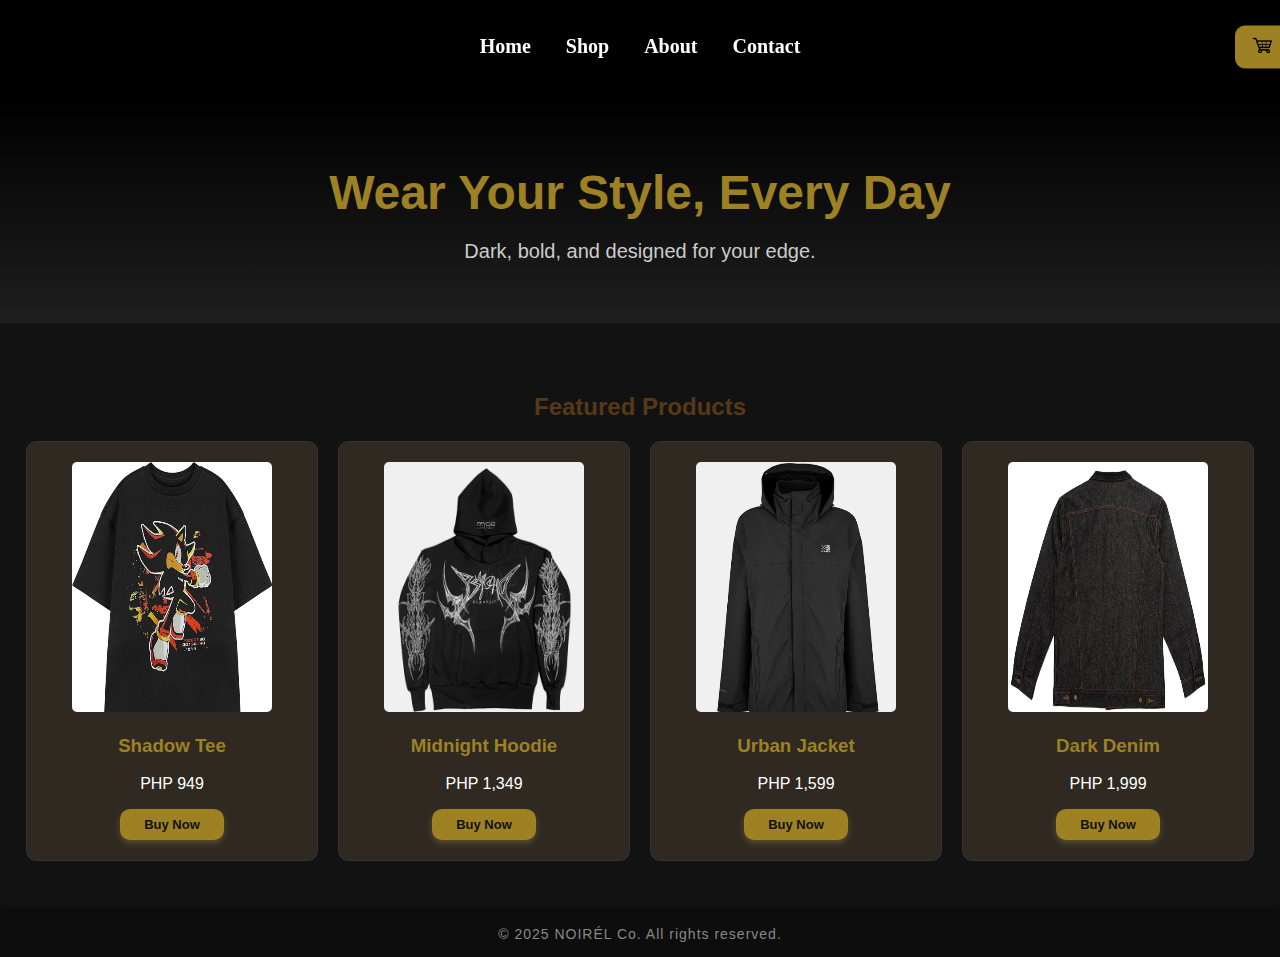
<file: src/pages/index.html>
<!DOCTYPE html>
<html lang="en">
<head>
  <meta charset="UTF-8" />
  <meta name="viewport" content="width=device-width, initial-scale=1.0"/>
  <title>NOIRÉL | Homepage</title>
  <link rel="stylesheet" href="../css/index.css">
<body>

   <header>
    <div class="header-container">
      <div class="logo">
        <img src="../../images/logo.png" alt="NOIRÉL Co. Logo">
      </div>
      <nav>
        <a href="index.html">Home</a>
        <a href="shop.html">Shop</a>
        <a href="about.html">About</a>
        <a href="about.html">Contact</a>
      </nav>
      <div class="header-buttons">
        <button onclick="window.location.href='cart.html'">
          <img src="../../images/cart.png" alt="carticon">
          <span id="cart-count" class="cart-badge">0</span>
        </button>
        <button><img src="../../images/favicon.png" alt="wishlisht" id="openModalBtn"></button>
      </div>
    </div>
  </header>

  <section class="hero">
        <h1>Wear Your Style, Every Day</h1>
        <p>Dark, bold, and designed for your edge.</p>
  </section>

  <section class="section">
        <h2>Featured Products</h2>
            <div class="products">
                <div class="product-card">
                    <img src="../../images/shadowtee.png" alt="Shirt 1">
                    <h3>Shadow Tee</h3>
                    <p>PHP 949</p>
                    <a href="shop.html">
                        <button class="btn">Buy Now</button>
                    </a>
                </div>
                <div class="product-card">
                <img src="../../images/midnighthoodie.png" alt="Shirt 2">
                    <h3>Midnight Hoodie</h3>
                    <p>PHP 1,349</p>
                    <a href="shop.html">
                        <button class="btn">Buy Now</button>
                    </a>
                </div>
                <div class="product-card">
                    <img src="../../images/urbanjacket.png" alt="Shirt 3">
                    <h3>Urban Jacket</h3>
                    <p>PHP 1,599</p>
                    <a href="shop.html">
                        <button class="btn">Buy Now</button>
                    </a>
                </div>
                <div class="product-card">
                    <img src="../../images/darkdenim.png" alt="Shirt 4">
                    <h3>Dark Denim</h3>
                    <p>PHP 1,999</p>
                    <a href="shop.html">
                        <button class="btn">Buy Now</button>
                    </a>
                </div>

    </section>
  <footer>
        &copy; 2025 NOIRÉL Co. All rights reserved.
  </footer>

</body>
</html>
</file>
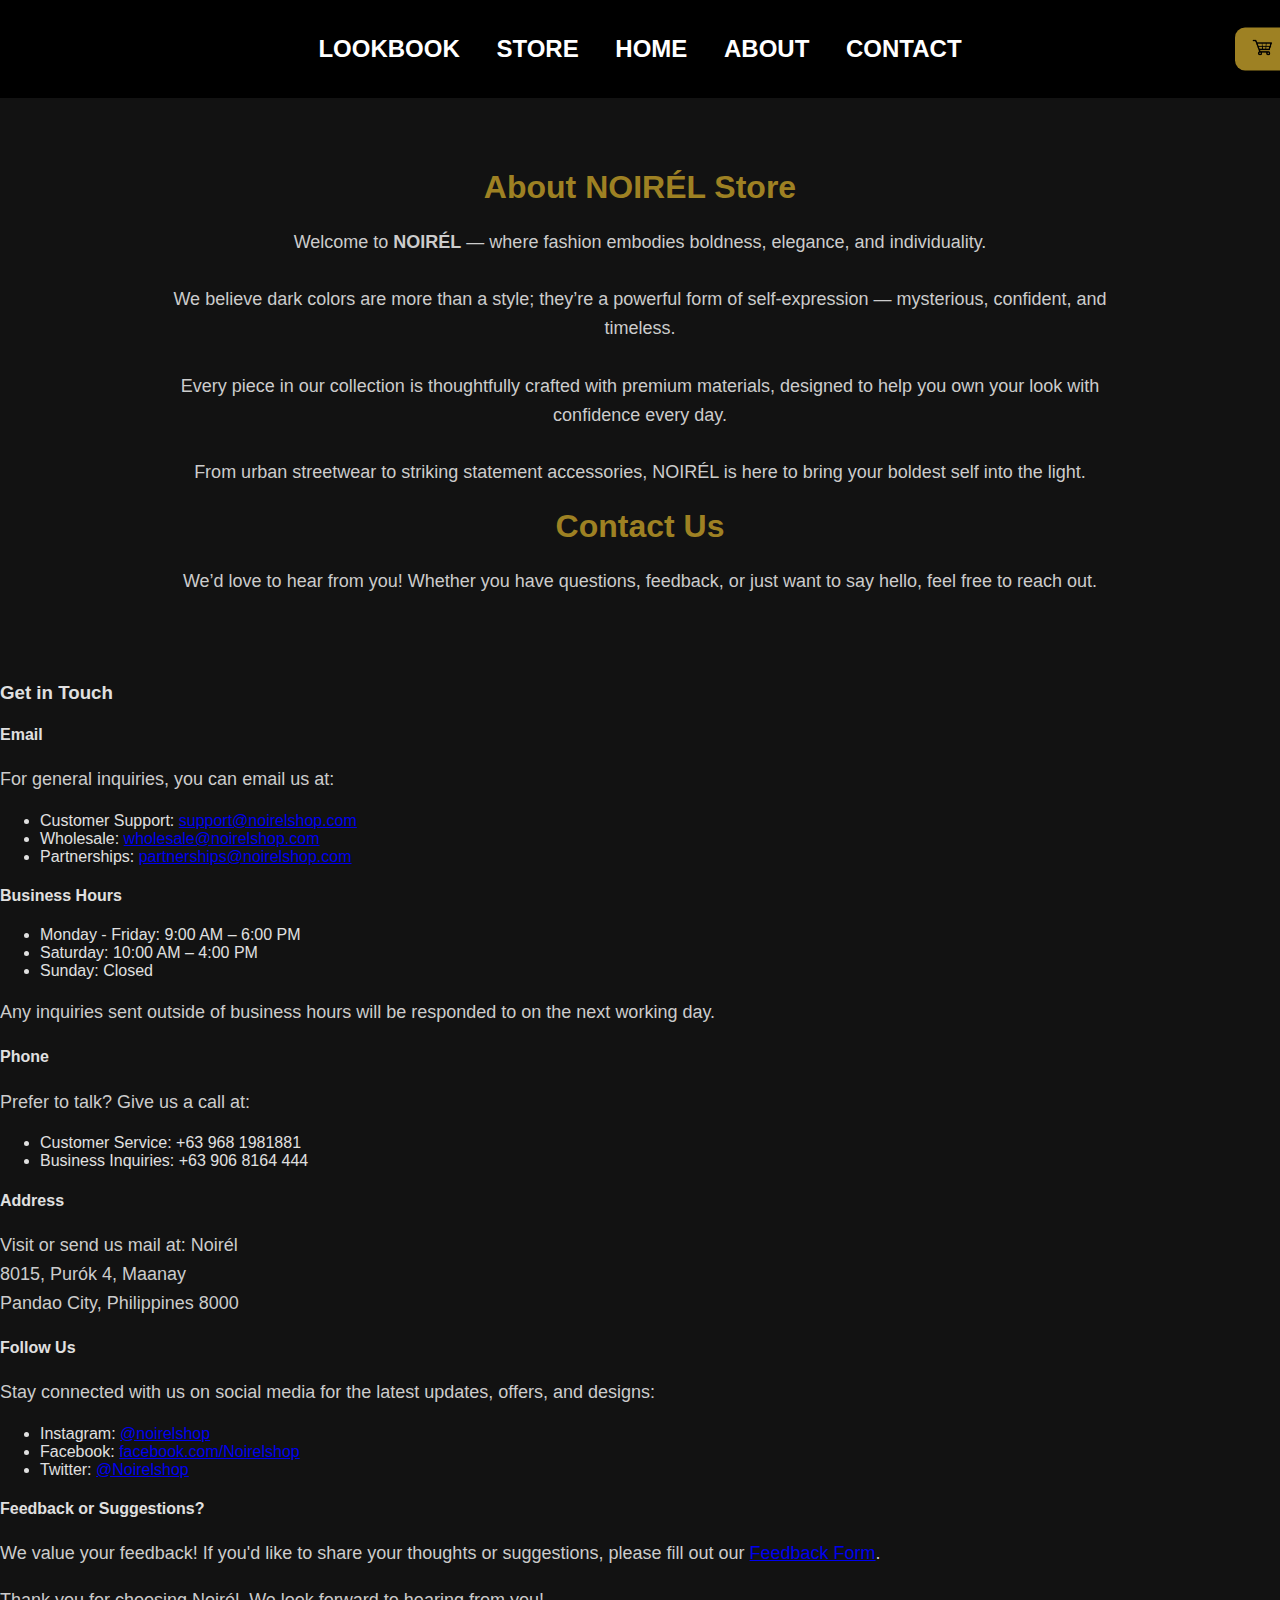
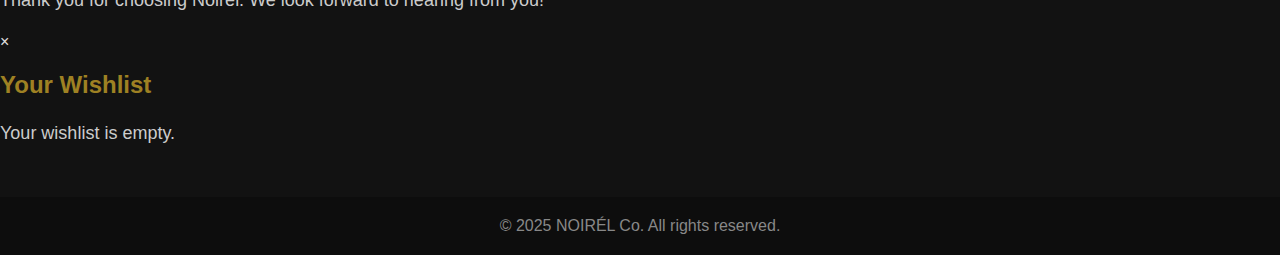
<file: src/pages/about.html>
<!DOCTYPE html>
<html lang="en">
<head>
  <meta charset="UTF-8" />
  <meta name="viewport" content="width=device-width, initial-scale=1.0"/>
  <title>NOIRÉL | About & Contact</title>
  <link rel="stylesheet" href="../css/about.css">
  <link rel="stylesheet" href="https://cdnjs.cloudflare.com/ajax/libs/font-awesome/6.5.0/css/all.min.css">
  <link href="https://fonts.googleapis.com/css2?family=Raleway:wght@400;500&family=Morley:wght@700&display=swap" rel="stylesheet">
</head>

<body>
    <!-- Header -->
  <header>
    <div class="header-container">
      <div class="logo">
        <img src="../../images/logo.png" alt="NOIRÉL Co. Logo">
      </div>
      <nav>
        <a href="lookbook.html  ">LOOKBOOK</a>
        <a href="shop.html">STORE</a>
        <a href="../../index.html">HOME</a>
        <a href="about.html">ABOUT</a>
        <a href="about.html">CONTACT</a>
      </nav>
      <div class="header-buttons">
        <button onclick="window.location.href='cart.html'">
          <img src="../../images/cart.png" alt="carticon">
          <span id="cart-count" class="cart-badge">0</span>
        </button>
        <button id="openModalBtn"><img src="../../images/favicon.png" alt="wishlisht"></button>
      </div>
    </div>
  </header>
  <!-- Header END-->

  <main class="contact-section">
      <section class="section">
    <h1>About NOIRÉL Store</h1>
  <p>
    Welcome to <strong>NOIRÉL</strong> — where fashion embodies boldness, elegance, and individuality.  
    <br><br>
    We believe dark colors are more than a style; they’re a powerful form of self-expression — mysterious, confident, and timeless.  
    <br><br>
    Every piece in our collection is thoughtfully crafted with premium materials, designed to help you own your look with confidence every day.  
    <br><br>
    From urban streetwear to striking statement accessories, NOIRÉL is here to bring your boldest self into the light.
  </p>
    <h1>Contact Us</h1>
    <p>We’d love to hear from you! Whether you have questions, feedback, or just want to say hello, feel free to reach out.</p>
  </section>
    
    <h3 class="section-title">Get in Touch</h3>

    <section class="contact-grid">
      <div class="contact-box">
        <h4>Email</h4>
        <p>For general inquiries, you can email us at:</p>
        <ul>
          <li>Customer Support: <a href="mailto:support@noirelshop.com">support@noirelshop.com</a></li>
          <li>Wholesale: <a href="mailto:wholesale@noirelshop.com">wholesale@noirelshop.com</a></li>
          <li>Partnerships: <a href="mailto:partnerships@noirelshop.com">partnerships@noirelshop.com</a></li>
        </ul>
      </div>

      <div class="contact-box">
        <h4>Business Hours</h4>
        <ul>
          <li>Monday - Friday: 9:00 AM – 6:00 PM</li>
          <li>Saturday: 10:00 AM – 4:00 PM</li>
          <li>Sunday: Closed</li>
        </ul>
        <p>Any inquiries sent outside of business hours will be responded to on the next working day.</p>
      </div>

      <div class="contact-box">
        <h4>Phone</h4>
        <p>Prefer to talk? Give us a call at:</p>
        <ul>
          <li>Customer Service: +63 968 1981881</li>
          <li>Business Inquiries: +63 906 8164 444</li>
        </ul>
      </div>

      <div class="contact-box">
        <h4>Address</h4>
        <p>Visit or send us mail at: Noirél<br>8015, Purók 4, Maanay<br>Pandao City, Philippines 8000</p>
      </div>

      <div class="contact-box">
        <h4>Follow Us</h4>
        <p>Stay connected with us on social media for the latest updates, offers, and designs:</p>
        <ul>
          <li>Instagram: <a href="https://www.instagram.com/noirelshop">@noirelshop</a></li>
          <li>Facebook: <a href="https://www.facebook.com/Noirelshop">facebook.com/Noirelshop</a></li>
          <li>Twitter: <a href="https://www.twitter.com/Noirelshop">@Noirelshop</a></li>
        </ul>
      </div>

      <div class="contact-box">
        <h4>Feedback or Suggestions?</h4>
        <p>We value your feedback! If you'd like to share your thoughts or suggestions, please fill out our <a href="https://forms.gle/uv7Jon1ANJtW3WVh9">Feedback Form</a>.</p>
        <p>Thank you for choosing Noirél. We look forward to hearing from you!</p>
      </div>
    </section>
  </main>

  <!-- Wishlist Modal -->
  <div class="modal" id="wishlistModal">
    <div class="modal-content">
      <span class="close">&times;</span>
      <h2>Your Wishlist</h2>
      <div id="wishlistItems">
        <p class="empty-message">Your wishlist is empty.</p>
      </div>
      <template id="wishlistItemTemplate">
        <div class="wishlist-item">
          <div class="wishlist-info">
            <img class="wishlist-img" src="" alt="">
            <div class="wishlist-details">
              <span class="wishlist-name"></span>
              <span class="wishlist-price"></span>
            </div>
          </div>
          <button class="remove-wishlist-btn">Remove</button>
        </div>
      </template>
    </div>
  </div>
  <!-- Wishlist Modal END-->

    <footer>
    &copy; 2025 NOIRÉL Co. All rights reserved.
  </footer>
  <script src="/src/js/about.js"></script>
</body>
</html>
</file>
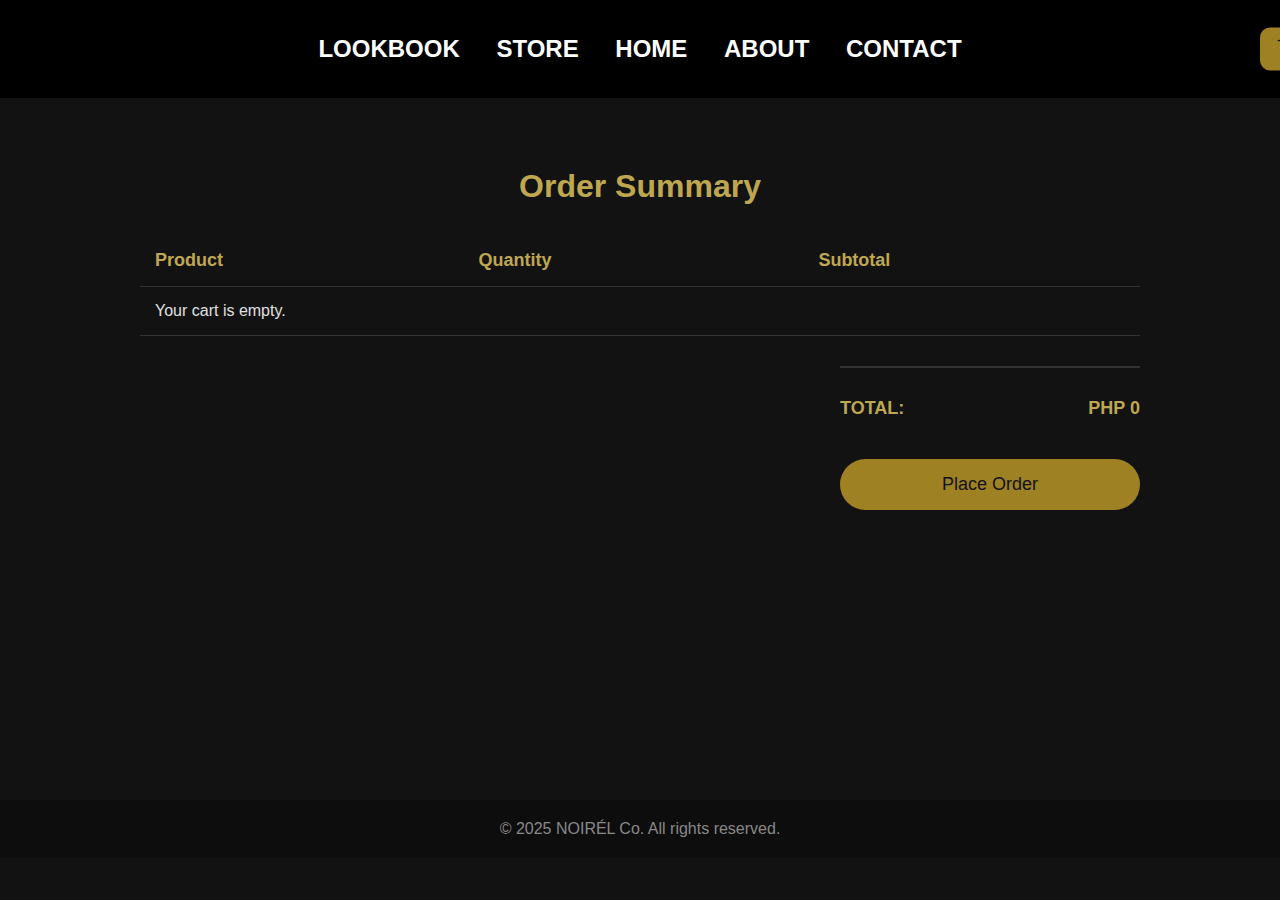
<file: src/pages/cart.html>
<!DOCTYPE html>
<html lang="en">
<head>
  <meta charset="UTF-8" />
  <meta name="viewport" content="width=device-width, initial-scale=1.0" />
  <title>NOIRÉL | Your Cart</title>
  <link rel="stylesheet" href="../css/cart.css">
</head>
<body>
  <!-- Header -->
  <header>
    <div class="header-container">
      <div class="logo">
        <img src="../../images/logo.png" alt="NOIRÉL Co. Logo">
      </div>
      <nav>
        <a href="lookbook.html  ">LOOKBOOK</a>
        <a href="shop.html">STORE</a>
        <a href="../../index.html">HOME</a>
        <a href="about.html">ABOUT</a>
        <a href="about.html">CONTACT</a>
      </nav>
      <div class="header-buttons">
        <button onclick="window.location.href='cart.html'">
          <img src="../../images/cart.png" alt="carticon">
          <span id="cart-count" class="cart-badge">0</span>
        </button>
        <button><img src="../../images/favicon.png" alt="wishlisht" id="openModalBtn"></button>
      </div>
    </div>
  </header>

  <!-- Order Summary Section -->
  <div class="container">
    <h1>Order Summary</h1>
    <table>
      <thead>
        <tr><th>Product</th><th>Quantity</th><th>Subtotal</th></tr>
      </thead>
      <tbody></tbody>
    </table>
    <div class="totals" id="totals-section">
      <div class="totals-line" id="shipping-fee" style="display:none;">
        <span>Shipping Fee:</span><span>PHP 50</span>
      </div>
      <div class="totals-line">
        <strong>TOTAL:</strong><strong id="cart-total">PHP 0</strong>
      </div>
      <button class="place-order">Place Order</button>
    </div>
  </div>
  <!-- Order Summart Section END -->

  <!-- Payment Modal -->
  <div id="paymentModal" class="modal">
    <div class="modal-content">
      <span class="close">&times;</span>
      <h2>Payment Details</h2>
      <form id="paymentForm">
        <input type="text" placeholder="Name Card" required>
        <input type="text" placeholder="Card Number" pattern="[0-9]{4}-[0-9]{4}-[0-9]{4}-[0-9]{4}" required>
        <input type="text" placeholder="MM/YYYY" pattern="[0-9]{2}/[0-9]{4}"required>
        <input type="text" placeholder="CVV" pattern="[0-9]{4}" required>
        <button type="submit">Confirm Payment</button>
      </form>
    </div>
  </div>
  <!-- Payment Modal END-->

  <!-- Success Modal -->
  <div id="successModal" class="modal">
    <div class="modal-content">
      <h2 style="color: #9E8123;">🎉 Thank you for your order!</h2>
      <p>Your payment was successful and your order has been placed.</p>
      <a href="shop.html" class="back-btn">Back to Shop</a>
    </div>
  </div>
  <!-- Success END -->

  <!-- Wishlist Modal -->
  <div class="modal" id="wishlistModal">
    <div class="modal-content">
      <span class="close">&times;</span>
      <h2>Your Wishlist</h2>
      <div id="wishlistItems">
        <p class="empty-message">Your wishlist is empty.</p>
      </div>
      <template id="wishlistItemTemplate">
        <div class="wishlist-item">
          <div class="wishlist-info">
            <img class="wishlist-img" src="" alt="">
            <div class="wishlist-details">
              <span class="wishlist-name"></span>
              <span class="wishlist-price"></span>
            </div>
          </div>
          <button class="remove-wishlist-btn">Remove</button>
        </div>
      </template>
    </div>
  </div>
  <!-- Wishlist Modal END-->

  <footer>
    &copy; 2025 NOIRÉL Co. All rights reserved.
  </footer>
  <script src="../js/cart.js"></script>
</body>
</html>
</file>
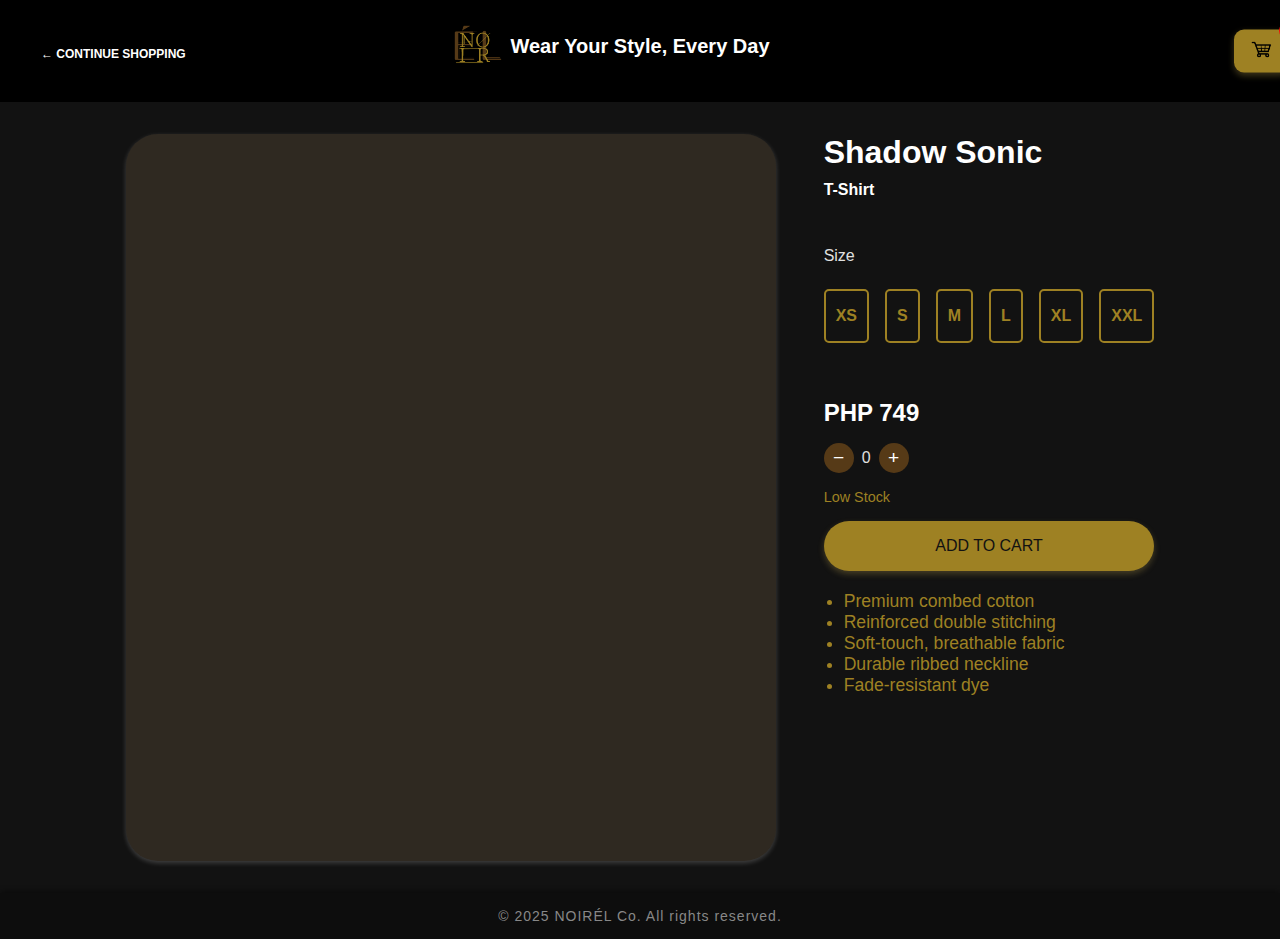
<file: src/pages/checkout.html>
<!DOCTYPE html>
<html lang="en">
<head>
  <meta charset="UTF-8" />
  <meta name="viewport" content="width=device-width, initial-scale=1.0" />
  <title>NOIRÉL | Checkout</title>
  <link rel="stylesheet" href="../css/checkout.css">
</head>
<body>

  <!-- Header -->
  <header>
    <div class="header-container">
      <div class="logo">
        <img src="../../images/objects/logo.png" alt="NOIRÉL Co. Logo">
      </div>
      <div class="tagline">
        Wear Your Style, Every Day
      </div>
      <div class="back-button-wrapper">
        <button onclick="history.back()" class="back-button">
          ← CONTINUE SHOPPING
        </button>
      </div>
      <div class="header-buttons">
        <button onclick="window.location.href='cart.html'">
          <img src="../../images/objects/cart.png" alt="cart icon">
          <span id="cart-count" class="cart-badge">0</span>
        </button>
        <button id="openModalBtn">
          <img src="../../images/objects/favicon.png" alt="wishlist">
        </button>
      </div>
    </div>
  </header>
  <!-- Header END-->

  <!-- Product Contents -->
  <div class="main">
    <div class="image-container"></div>

    <div class="product-info">
      <h1>Shadow Sonic</h1>
      <div class="subtitle">T-Shirt</div>

      <div>Size</div>
      <div class="sizes">
        <button onclick="selectSize(this)">XS</button>
        <button onclick="selectSize(this)">S</button>
        <button onclick="selectSize(this)">M</button>
        <button onclick="selectSize(this)">L</button>
        <button onclick="selectSize(this)">XL</button>
        <button onclick="selectSize(this)">XXL</button>
      </div>

      <div class="price">PHP 749</div>

      <div class="quantity">
        <button onclick="updateQty(-1)">−</button>
        <span id="qty">0</span>
        <button onclick="updateQty(1)">+</button>
      </div>

      <div class="stock-warning">Low Stock</div>

      <button class="add-to-cart">ADD TO CART</button>

      <ul class="materials-list">
        <li>Premium combed cotton</li>
        <li>Reinforced double stitching</li>
        <li>Soft-touch, breathable fabric</li>
        <li>Durable ribbed neckline</li>
        <li>Fade-resistant dye</li>
      </ul>
    </div>
  </div>
  <!-- Product Contents END-->
   
  <!-- Modal -->
  <div class="modal" id="wishlistModal">
    <div class="modal-content">
        <span class="close">&times;</span>
        <h2>Your Wishlist</h2>
        <div id="wishlistItems">
          <p class="empty-message">Your wishlist is empty.</p>
        </div>
        
        <template id="wishlistItemTemplate">
          <div class="wishlist-item">
            <div class="wishlist-info">
              <img src="" alt="">
              <span class="wishlist-name-price"></span>
            </div>
            <div class="wishlist-details">
        <span class="wishlist-name"></span>
        <span class="wishlist-price"></span>
      </div>
            <button class="remove-wishlist-btn">Remove</button>
          </div>
        </template>
    </div>
  </div>
  <!-- Modal END-->

  <footer>
    &copy; 2025 NOIRÉL Co. All rights reserved.
  </footer>
  <script src="../js/checkout.js"></script>
</body>
</html>
</file>
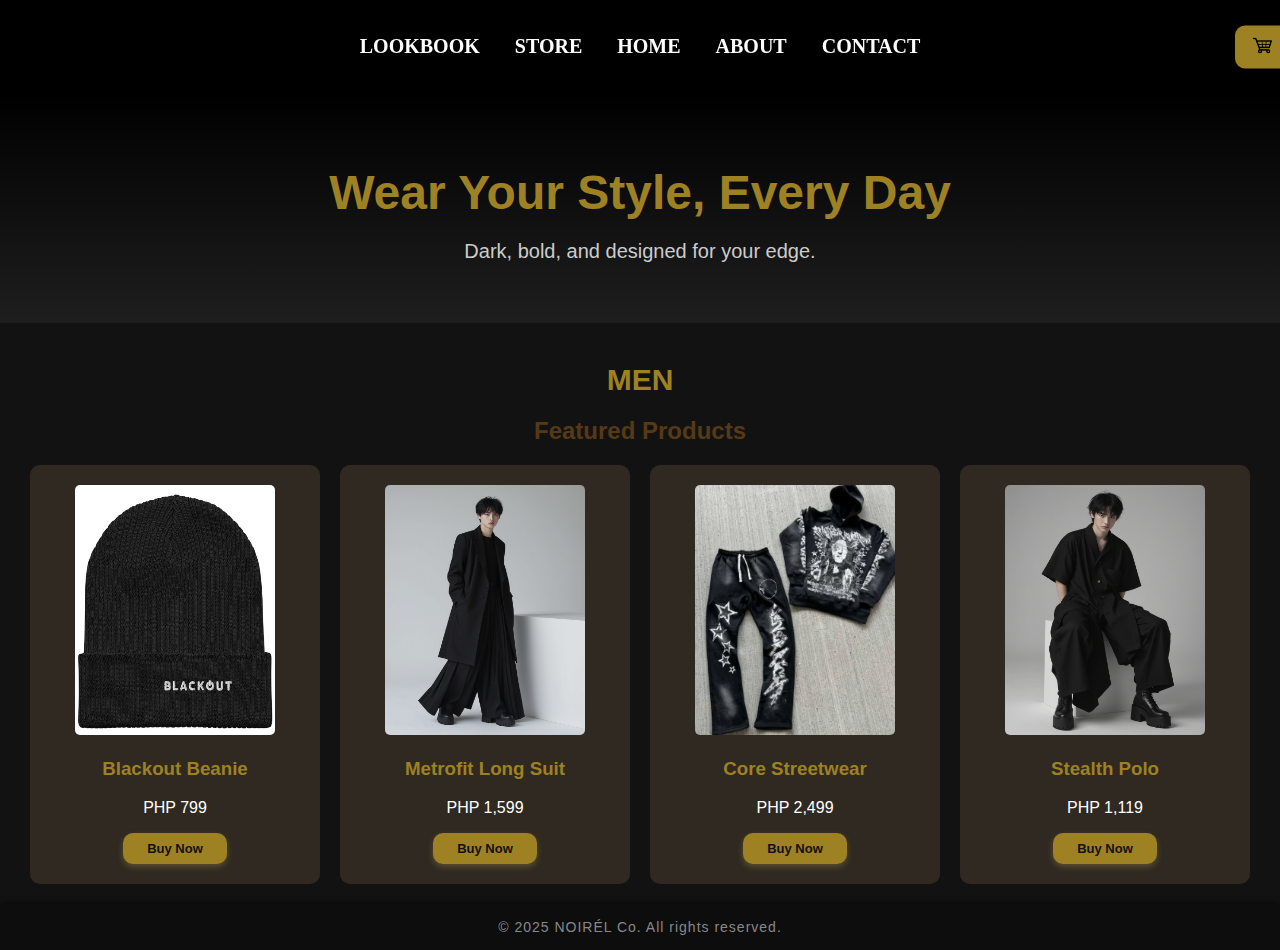
<file: src/pages/men.html>
<!DOCTYPE html>
<html lang="en">
<head>
  <meta charset="UTF-8" />
  <meta name="viewport" content="width=device-width, initial-scale=1.0"/>
  <title>NOIRÉL | Homepage</title>
  <link rel="stylesheet" href="../css/category.css">
<body>

   <!-- Header -->
  <header>
    <div class="header-container">
      <div class="logo">
        <img src="../../images/logo.png" alt="NOIRÉL Co. Logo">
      </div>
      <nav>
        <a href="lookbook.html  ">LOOKBOOK</a>
        <a href="shop.html">STORE</a>
        <a href="../../index.html">HOME</a>
        <a href="about.html">ABOUT</a>
        <a href="about.html">CONTACT</a>
      </nav>
      <div class="header-buttons">
        <button onclick="window.location.href='cart.html'">
          <img src="../../images/cart.png" alt="carticon">
          <span id="cart-count" class="cart-badge">0</span>
        </button>
        <button><img src="../../images/favicon.png" alt="wishlisht" id="openModalBtn"></button>
      </div>
    </div>
  </header>
  <!-- Header END-->

  <section class="hero">
        <h1>Wear Your Style, Every Day</h1>
        <p>Dark, bold, and designed for your edge.</p>
  </section>

  <section class="section">
    <h1 style="text-align: center; color: #9E8123; font-size: 30px;"> MEN </h1>
    <h2 style="color: #563A17;">Featured Products</h2>

            <div class="products">
                <div class="product-card">
                <img src="../../images/beannie.png" alt="Shirt 2">
                    <h3>Blackout Beanie</h3>
                    <p>PHP 799</p>
                    <a href="src/pages/shop.html">
                        <button class="btn">Buy Now</button>
                    </a>
                </div>
                <div class="product-card">
                <img src="../../images/metrofit.png" alt="Shirt 2">
                    <h3>Metrofit Long Suit</h3>
                    <p>PHP 1,599</p>
                    <a href="src/pages/shop.html">
                        <button class="btn">Buy Now</button>
                    </a>
                </div>
                <div class="product-card">
                    <img src="../../images/streetwear.png" alt="Shirt 3">
                    <h3>Core Streetwear</h3>
                    <p>PHP 2,499</p>
                    <a href="src/pages/shop.html">
                        <button class="btn">Buy Now</button>
                    </a>
                </div>
                <div class="product-card">
                <img src="../../images/polo.png" alt="Shirt 2">
                    <h3>Stealth Polo</h3>
                    <p>PHP 1,119</p>
                    <a href="src/pages/shop.html">
                        <button class="btn">Buy Now</button>
                    </a>
                </div>
    </section>


  <footer>
        &copy; 2025 NOIRÉL Co. All rights reserved.
  </footer>
  <script src="/src/js/index.js"></script>
</body>
</html>
</file>
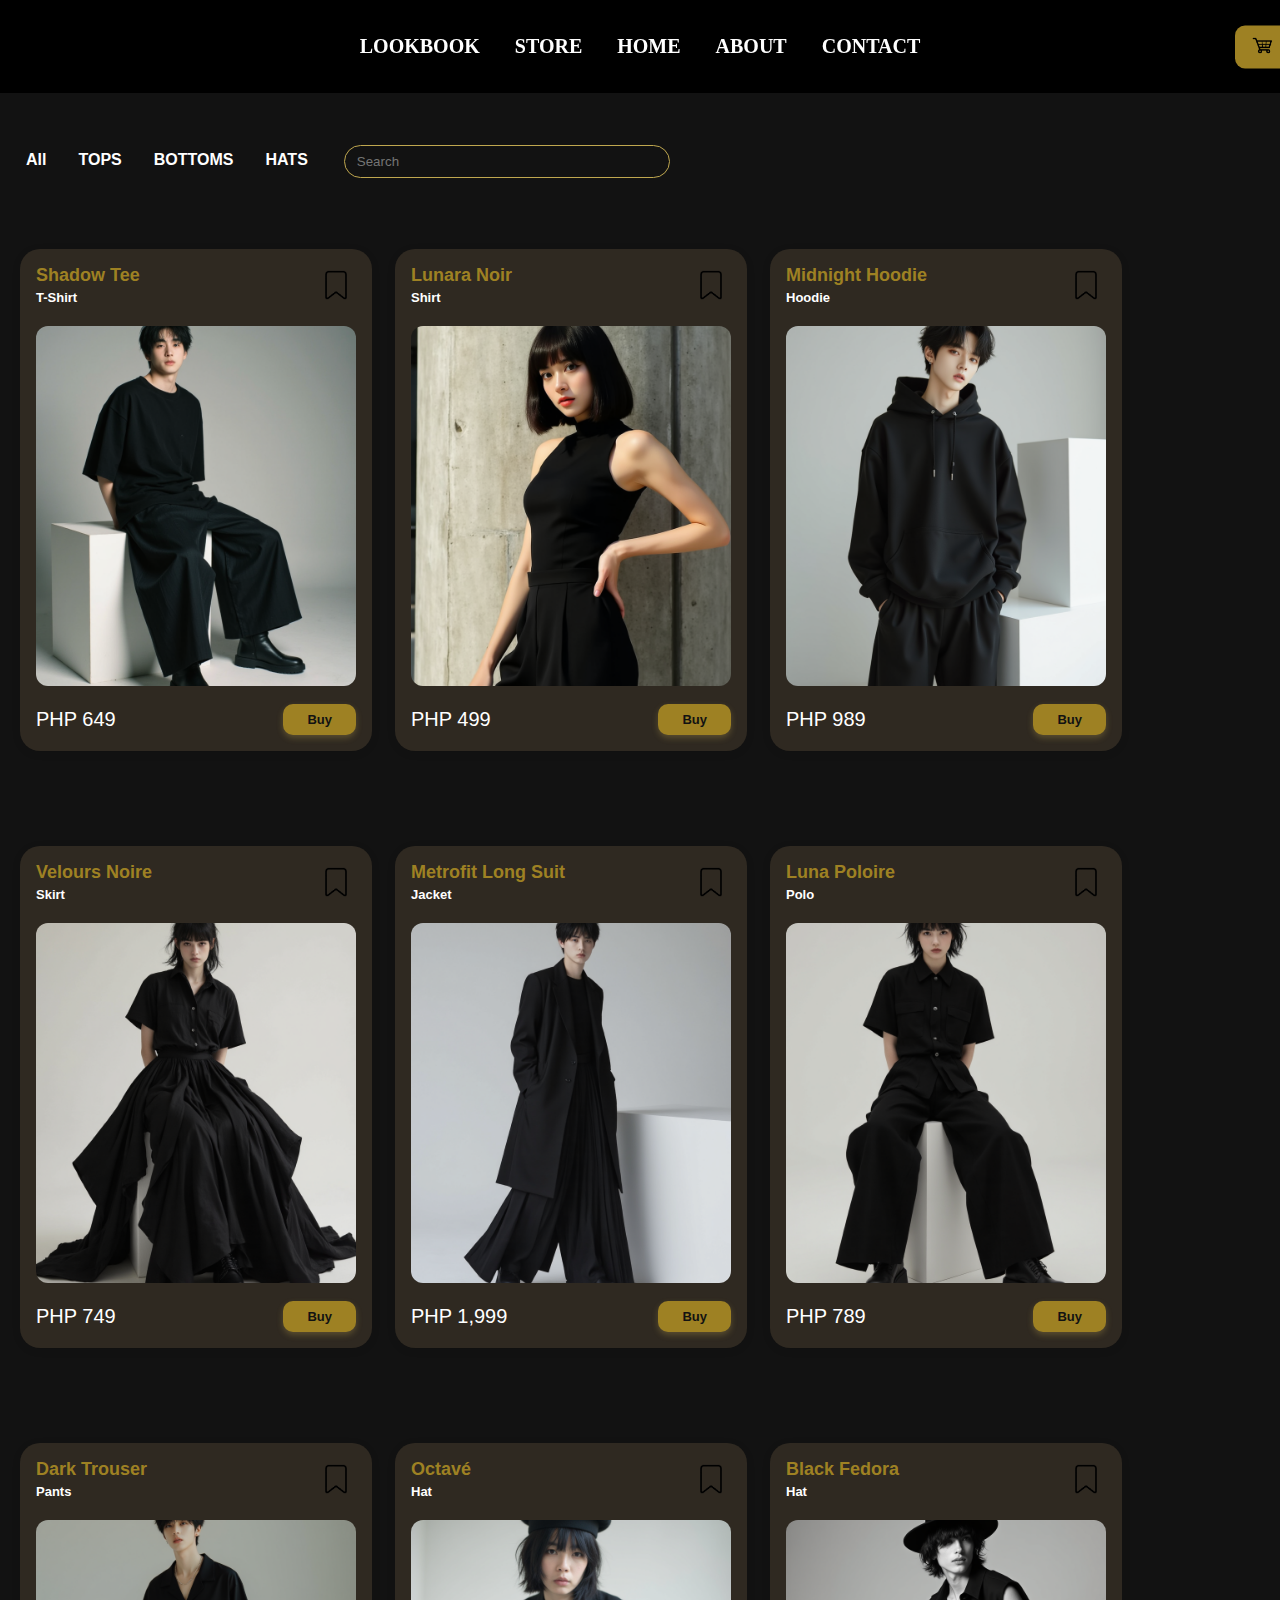
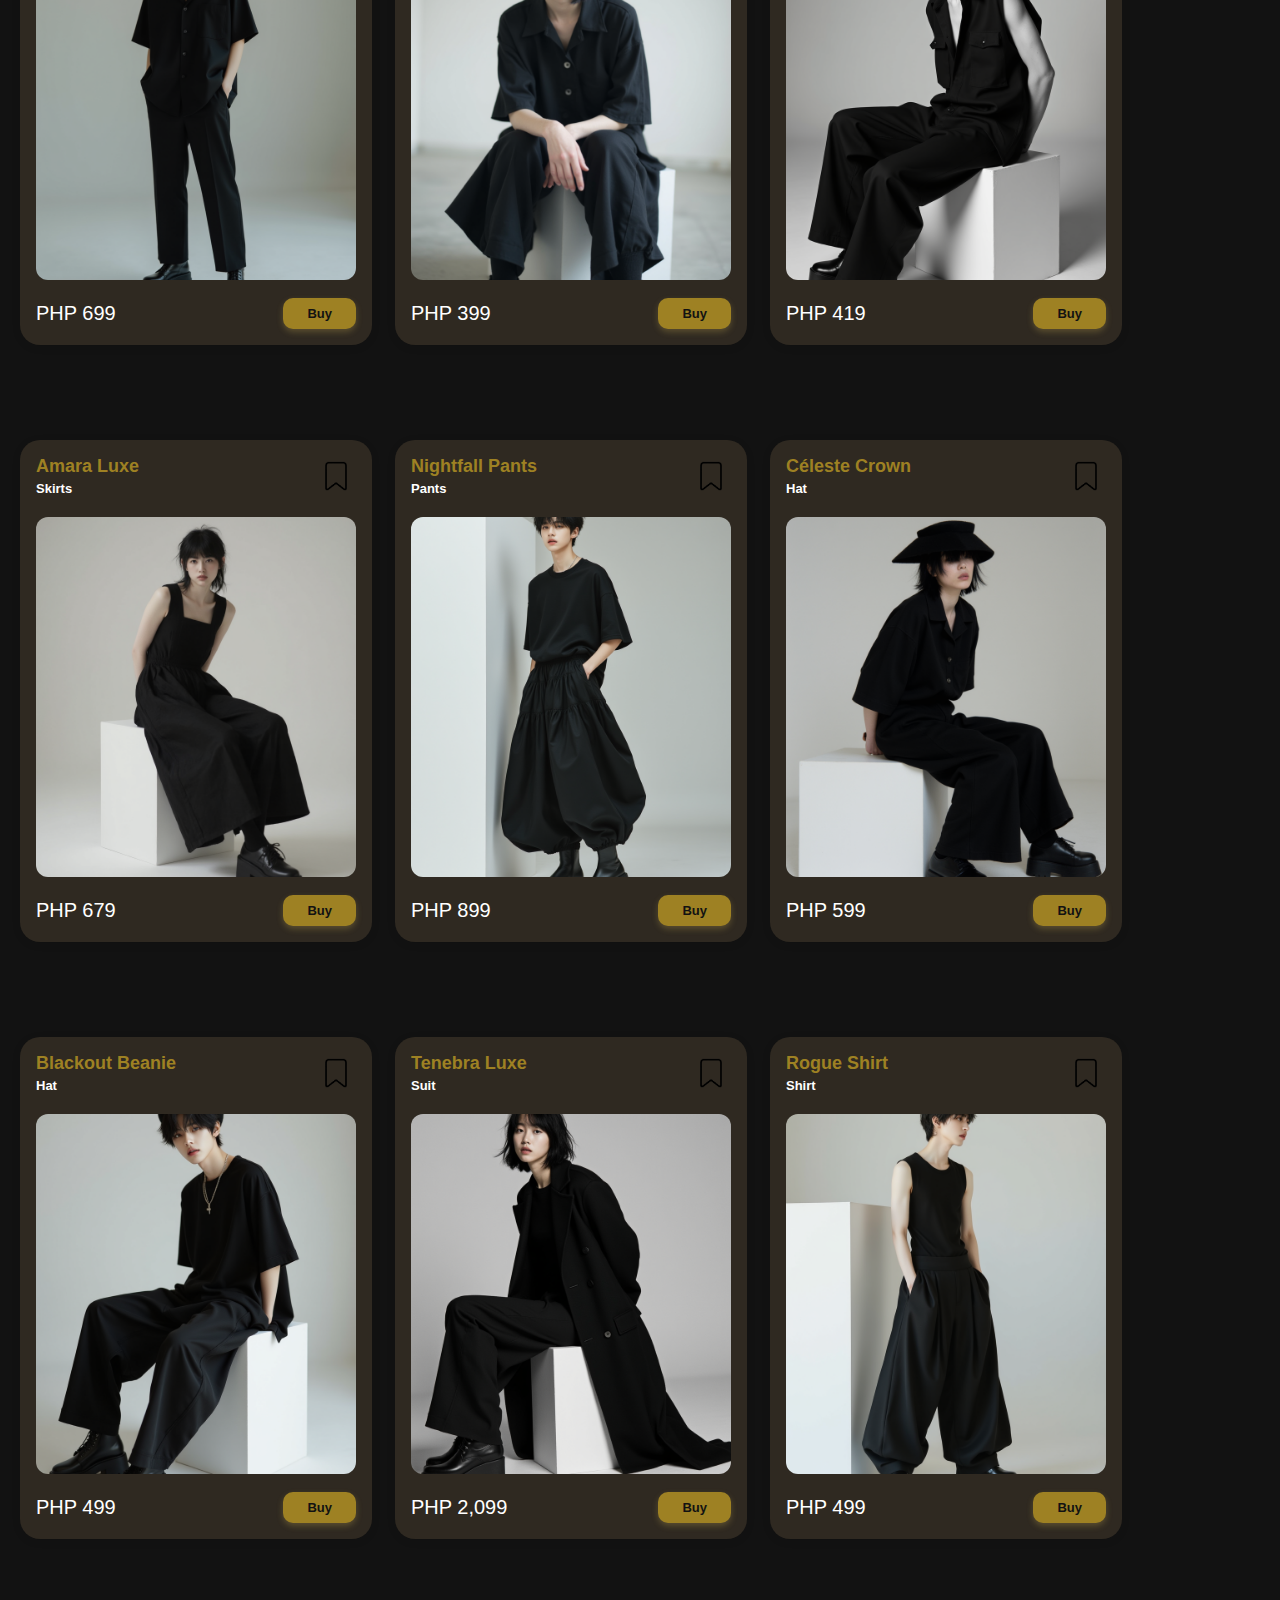
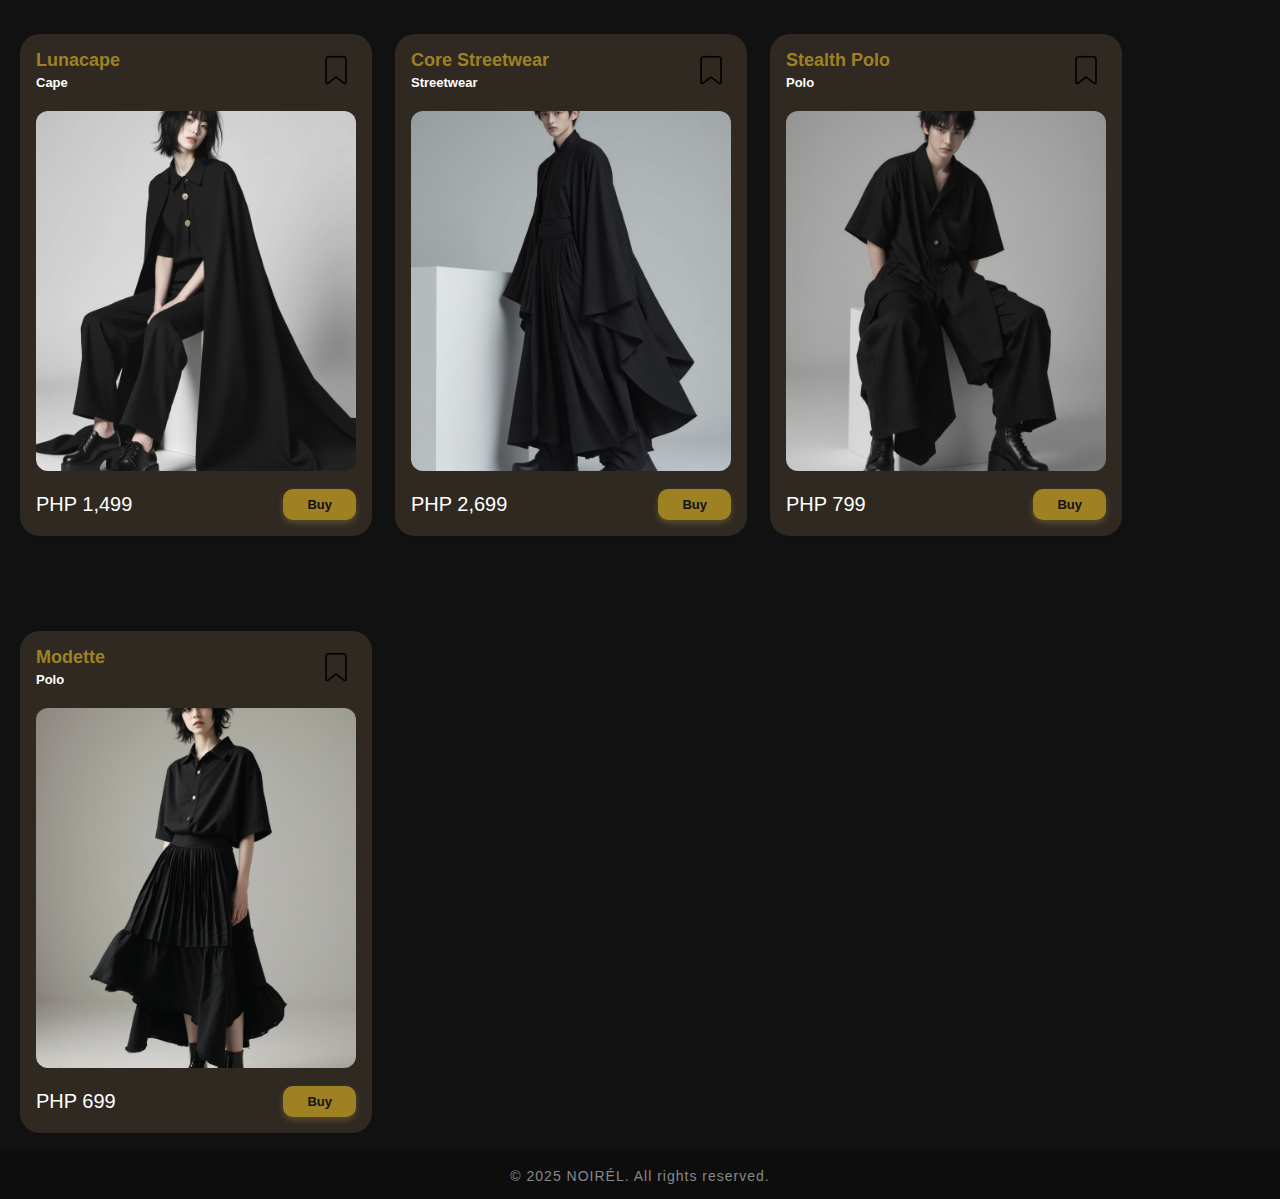
<file: src/pages/shop.html>
<!DOCTYPE html>
<html lang="en">
<head>
  <meta charset="UTF-8" />
  <meta name="viewport" content="width=device-width, initial-scale=1.0"/>
  <title>NOIRÉL | Shop</title>
  <link rel="stylesheet" href="../css/shop.css">
</head>
<body>
  <!-- Header -->
  <header>
    <div class="header-container">
      <div class="logo">
        <img src="../../images/objects/logo.png" alt="NOIRÉL Co. Logo">
      </div>
      <nav>
        <a href="lookbook.html  ">LOOKBOOK</a>
        <a href="shop.html">STORE</a>
        <a href="../../index.html">HOME</a>
        <a href="about.html">ABOUT</a>
        <a href="about.html">CONTACT</a>
      </nav>
      <div class="header-buttons">
        <button onclick="window.location.href='cart.html'">
          <img src="../../images/objects/cart.png" alt="carticon">
          <span id="cart-count" class="cart-badge">0</span>
        </button>
        <button><img src="../../images/objects/favicon.png" alt="wishlisht" id="openModalBtn"></button>
      </div>
    </div>
  </header>
  <!-- Header END-->

  <!-- Filter & Search -->
  <section class="section">
    <div class="filters">
      <button class="filter-btn" data-filter="all">All</button>
      <button class="filter-btn" data-filter="tops">TOPS</button>
      <button class="filter-btn" data-filter="bottoms">BOTTOMS</button>
      <button class="filter-btn" data-filter="hats">HATS</button>
      <div class="search-container">
        <input type="text" placeholder="Search">
      </div>
    </div>
  </section>
  <!-- Filter & Search END -->

    <!-- Products Contents -->
    <main>
      <div class="products">
        <div class="product-card" data-category="tops, all" data-name="Shadow Tee" data-image="../../images/men/shadowtee.png" data-price="PHP 649">
          <div class="product-header">
            <div class="text-info">
              <h3>Shadow Tee</h3>
              <div class="category">T-Shirt</div>
            </div>
            <button class="fav-btn"><img src="../../images/objects/favicon.png" alt="Bookmark" class="wishlish-icon" /></button>
          </div>
          <div class="product-image">
            <img src="../../images/men/shadowtee.png" alt="Shadow Tee">
          </div>
          <div class="product-footer">
            <span class="price">PHP 649</span>
            <button class="btn" onclick="buyProduct('Shadow Tee', '../../images/men/shadowtee.png', 'PHP 649')">Buy</button>
          </div>
        </div>

        <div class="product-card" data-category="tops, all" data-name="Lunara Noir" data-image="../../images/women/lunaranoir.png" data-price="PHP 499">
          <div class="product-header">
            <div class="text-info">
              <h3>Lunara Noir</h3>
              <div class="category">Shirt</div>
            </div>
            <button class="fav-btn"><img src="../../images/objects/favicon.png" alt="Bookmark" class="wishlish-icon" /></button>
          </div>
          <div class="product-image">
            <img src="../../images/women/lunaranoir.png" alt="Lunara Noir">
          </div>
          <div class="product-footer">
            <span class="price">PHP 499</span>
            <button class="btn" onclick="buyProduct('Shadow Tee', '../../images/women/lunaranoir.png', 'PHP 499')">Buy</button>
          </div>
        </div>

        <div class="product-card" data-category="tops, all" data-name="Midnight Hoodie" data-image="../../images/men/midnighthoodie.png" data-price="PHP 989">
          <div class="product-header">
            <div class="text-info">
              <h3>Midnight Hoodie</h3>
              <div class="category">Hoodie</div>
            </div> 
            <button class="fav-btn"><img src="../../images/objects/favicon.png" alt="Bookmark" class="wishlish-icon" /></button>
          </div>
          <div class="product-image">
            <img src="../../images/men/midnighthoodie.png" alt="Midnight Hoodie">
          </div>
          <div class="product-footer">
            <span class="price">PHP 989</span>
            <button class="btn" onclick="buyProduct('Midnight Hoodie', '../../images/men/midnighthoodie.png', 'PHP 989')">Buy</button>
          </div>
        </div>

        <div class="product-card" data-category="bottoms, all" data-name="Velours Noire" data-image="../../images/women/velours.png" data-price="PHP 749">
          <div class="product-header">
            <div class="text-info">
              <h3>Velours Noire</h3>
              <div class="category">Skirt</div>
            </div> 
            <button class="fav-btn"><img src="../../images/objects/favicon.png" alt="Bookmark" class="wishlish-icon" /></button>
          </div>
          <div class="product-image">
            <img src="../../images/women/velours.png" alt="Velours Noire">
          </div>
          <div class="product-footer">
            <span class="price">PHP 749</span>
            <button class="btn" onclick="buyProduct('Velours Noire', '../../images/women/velours.png', 'PHP 749')">Buy</button>
          </div>
        </div>

        <div class="product-card" data-category="tops, all" data-name="Metrofit Long Suit" data-image="../../images/men/metrofit.png" data-price="PHP 1,999">
          <div class="product-header">
            <div class="text-info">
              <h3>Metrofit Long Suit</h3>
              <div class="category">Jacket</div>
            </div>
            <button class="fav-btn"><img src="../../images/objects/favicon.png" alt="Bookmark" class="wishlish-icon" /></button>
          </div>
          <div class="product-image">
            <img src="../../images/men/metrofit.png" alt="Metrofit Long Suit">
          </div>
          <div class="product-footer">
            <span class="price">PHP 1,999</span>
            <button class="btn" onclick="buyProduct('Metrofit Long Suit', '../../images/men/metrofit.png', 'PHP 1,999')">Buy</button>
          </div>
        </div>

        <div class="product-card" data-category="tops, all" data-name="Luna Poloire" data-image="../../images/women/poloire.png" data-price="PHP 789">
          <div class="product-header">
            <div class="text-info">
              <h3>Luna Poloire</h3>
              <div class="category">Polo</div>
            </div>
            <button class="fav-btn"><img src="../../images/objects/favicon.png" alt="Bookmark" class="wishlish-icon" /></button>
          </div>
          <div class="product-image">
            <img src="../../images/women/poloire.png" alt="Luna Poloire">
          </div>  
          <div class="product-footer">
            <span class="price">PHP 789</span>
            <button class="btn" onclick="buyProduct('Luna Poloire', '../../images/women/poloire.png', 'PHP 789')">Buy</button>
          </div>
        </div>

        <div class="product-card" data-category="bottoms, all" data-name="Dark Trouser" data-image="../../images/men/darktrouser.png" data-price="PHP 699">
          <div class="product-header">
            <div class="text-info">
              <h3>Dark Trouser</h3>
              <div class="category">Pants</div>
            </div>
            <button class="fav-btn"><img src="../../images/objects/favicon.png" alt="Bookmark" class="wishlish-icon" /></button>
          </div>
          <div class="product-image">
            <img src="../../images/men/darktrouser.png" alt="Dark Trouser">
          </div>
          <div class="product-footer">
            <span class="price">PHP 699</span>
            <button class="btn" onclick="buyProduct('Dark Trouser', '../../images/men/darktrouser.png', 'PHP 699')">Buy</button>
          </div>
        </div>
        
        <div class="product-card" data-category="hats, all" data-name="Octavé" data-image="../../images/women/octave.png" data-price="PHP 399">
          <div class="product-header">
            <div class="text-info">
              <h3>Octavé</h3>
              <div class="category">Hat</div>
            </div>
            <button class="fav-btn"><img src="../../images/objects/favicon.png" alt="Bookmark" class="wishlish-icon" /></button>
          </div>
          <div class="product-image">
            <img src="../../images/women/octave.png" alt="Octavé">
          </div>
          <div class="product-footer">
            <span class="price">PHP 399</span>
            <button class="btn" onclick="buyProduct('Octavé', '../../images/women/octave.png', 'PHP 399')">Buy</button>
          </div>
        </div>

        <div class="product-card" data-category="hats, all" data-name="Black Fedora" data-image="../../images/men/blackfedora.png" data-price="PHP 419">
          <div class="product-header">
            <div class="text-info">
              <h3>Black Fedora</h3>
              <div class="category">Hat</div>
            </div>
            <button class="fav-btn"><img src="../../images/objects/favicon.png" alt="Bookmark" class="wishlish-icon" /></button>
          </div>
          <div class="product-image">
            <img src="../../images/men/blackfedora.png" alt="Black Fedora">
          </div>
          <div class="product-footer">
            <span class="price">PHP 419</span>
            <button class="btn" onclick="buyProduct('Black Fedora', '../../images/men/blackfedora.png', 'PHP 419')">Buy</button>
          </div>
        </div>
        
        <div class="product-card" data-category="bottoms, all" data-name="Amara Luxe" data-image="../../images/women/amara.png" data-price="PHP 679">
          <div class="product-header">
            <div class="text-info">
              <h3>Amara Luxe</h3>  
              <div class="category">Skirts</div>
            </div>
            <button class="fav-btn"><img src="../../images/objects/favicon.png" alt="Bookmark" class="wishlish-icon" /></button>
          </div>
          <div class="product-image">
            <img src="../../images/women/amara.png" alt="Amara Luxe">
          </div>
          <div class="product-footer">
            <span class="price">PHP 679</span>
            <button class="btn" onclick="buyProduct('Nightfall Pants', '../../images/women/amara.png', 'PHP 679')">Buy</button>
          </div>
        </div>

        <div class="product-card" data-category="bottoms, all" data-name="Nightfall Pants" data-image="../../images/men/pants.png" data-price="PHP 899">
          <div class="product-header">
            <div class="text-info">
              <h3>Nightfall Pants</h3>  
              <div class="category">Pants</div>
            </div>
            <button class="fav-btn"><img src="../../images/objects/favicon.png" alt="Bookmark" class="wishlish-icon" /></button>
          </div>
          <div class="product-image">
            <img src="../../images/men/pants.png" alt="Nightfall Pants">
          </div>
          <div class="product-footer">
            <span class="price">PHP 899</span>
            <button class="btn" onclick="buyProduct('Nightfall Pants', '../../images/men/pants.png', 'PHP 899')">Buy</button>
          </div>
        </div>

        <div class="product-card" data-category="hats, all" data-name="Céleste Crown" data-image="../../images/women/crown.png" data-price="PHP 599">
          <div class="product-header">
            <div class="text-info">
              <h3>Céleste Crown</h3>
              <div class="category">Hat</div>
            </div>
            <button class="fav-btn"><img src="../../images/objects/favicon.png" alt="Bookmark" class="wishlish-icon" /></button>
          </div>
          <div class="product-image">
            <img src="../../images/women/crown.png" alt="Céleste Crown">
          </div>
          <div class="product-footer">
            <span class="price">PHP 599</span>
            <button class="btn" onclick="buyProduct('Céleste Crown', '../../images/women/crown.png', 'PHP 599')">Buy</button>
          </div>
        </div>
      
        <div class="product-card" data-category="hats, all" data-name="Blackout Beanie" data-image="../../images/men/beannie.png" data-price="PHP 499">
          <div class="product-header">
            <div class="text-info">
              <h3>Blackout Beanie</h3>
              <div class="category">Hat</div>
            </div>
            <button class="fav-btn"><img src="../../images/objects/favicon.png" alt="Bookmark" class="wishlish-icon" /></button>
          </div>
          <div class="product-image">
            <img src="../../images/men/beannie.png" alt="Blackout Beanie">
          </div>
          <div class="product-footer">
            <span class="price">PHP 499</span>
            <button class="btn" onclick="buyProduct('Blackout Beanie', '../../images/men/beannie.png', 'PHP 499')">Buy</button>
          </div>
        </div>

        <div class="product-card" data-category="tops, all" data-name="Tenebra Luxe" data-image="../../images/women/girlsuit.png" data-price="PHP 2,099">
          <div class="product-header">
            <div class="text-info">
              <h3>Tenebra Luxe</h3>
              <div class="category">Suit</div>
            </div>
            <button class="fav-btn"><img src="../../images/objects/favicon.png" alt="Bookmark" class="wishlish-icon" /></button>
          </div>
          <div class="product-image">
            <img src="../../images/women/girlsuit.png" alt="Tenebra Luxe ">
          </div>
          <div class="product-footer">
            <span class="price">PHP 2,099</span>
            <button class="btn" onclick="buyProduct('Tenebra Luxe ', '../../images/women/women/girlsuit.png', 'PHP 2,099')">Buy</button>
          </div>
        </div>
      
        <div class="product-card" data-category="tops, all" data-name="Rogue Shirt" data-image="../../images/men/shirt.png" data-price="PHP 499">
          <div class="product-header">
            <div class="text-info">
              <h3>Rogue Shirt</h3>
              <div class="category">Shirt</div>
            </div>
            <button class="fav-btn"><img src="../../images/objects/favicon.png" alt="Bookmark" class="wishlish-icon" /></button>
          </div>
          <div class="product-image">
            <img src="../../images/men/shirt.png" alt="Rogue Shirt">
          </div>
          <div class="product-footer">
            <span class="price">PHP 499</span>
            <button class="btn" onclick="buyProduct('Rogue Shirt', '../../images/men/shirt.png', 'PHP 499')">Buy</button>
          </div>
        </div>
        
        <div class="product-card" data-category="tops, all" data-name="Lunacape" data-image="../../images/women/cape.png" data-price="PHP 1,499">
          <div class="product-header">
            <div class="text-info">
              <h3>Lunacape</h3>
              <div class="category">Cape</div>
            </div>
            <button class="fav-btn"><img src="../../images/objects/favicon.png" alt="Bookmark" class="wishlish-icon" /></button>
          </div>  
          <div class="product-image">
            <img src="../../images/women/cape.png" alt="Lunacape">
          </div>
          <div class="product-footer">
            <span class="price">PHP 1,499</span>
            <button class="btn" onclick="buyProduct('Lunacape', '../../images/women/cape.png', 'PHP 1,499')">Buy</button>
          </div>
        </div>

        <div class="product-card" data-category="bottoms, tops, all" data-name="Core Streetwear" data-image="../../images/men/streetwear.png" data-price="PHP 2,699">
          <div class="product-header">
            <div class="text-info">
              <h3>Core Streetwear</h3>
              <div class="category">Streetwear</div>
            </div>
            <button class="fav-btn"><img src="../../images/objects/favicon.png" alt="Bookmark" class="wishlish-icon" /></button>
          </div>  
          <div class="product-image">
            <img src="../../images/men/streetwear.png" alt="Core Streetwear">
          </div>
          <div class="product-footer">
            <span class="price">PHP 2,699</span>
            <button class="btn" onclick="buyProduct('Core Streetwear', '../../images/men/streetwear.png', 'PHP 2,699')">Buy</button>
          </div>
        </div>
      
        <div class="product-card" data-category="tops, all" data-name="Stealth Polo" data-image="../../images/men/polo.png" data-price="PHP 799">
          <div class="product-header">
            <div class="text-info">
              <h3>Stealth Polo</h3>
              <div class="category">Polo</div>
            </div>
            <button class="fav-btn"><img src="../../images/objects/favicon.png" alt="Bookmark" class="wishlish-icon" /></button>
          </div>
          <div class="product-image">
            <img src="../../images/men/polo.png" alt="Stealth Polo">
          </div>
          <div class="product-footer">
            <span class="price">PHP 799</span>
            <button class="btn" onclick="buyProduct('Stealth Polo', '../../images/men/polo.png', 'PHP 799')">Buy</button>
          </div>
        </div>

        <div class="product-card" data-category="tops, all" data-name="Modette" data-image="../../images/women/skirt.png" data-price="PHP 699">
          <div class="product-header">
            <div class="text-info">
              <h3>Modette</h3>
              <div class="category">Polo</div>
            </div>
            <button class="fav-btn"><img src="../../images/objects/favicon.png" alt="Bookmark" class="wishlish-icon" /></button>
          </div>
          <div class="product-image">
            <img src="../../images/women/skirt.png" alt="Modette">
          </div>
          <div class="product-footer">
            <span class="price">PHP 699</span>
            <button class="btn" onclick="buyProduct('Modette', '../../images/women/skirt.png', 'PHP 699')">Buy</button>
          </div>
        </div>
      </div>
    </section>
    </main>
    <!-- Products Contents END -->

  <!-- Modal -->
  <div class="modal" id="wishlistModal">
    <div class="modal-content">
        <span class="close">&times;</span>
        <h2>Your Wishlist</h2>
        <div id="wishlistItems">
          <p class="empty-message">Your wishlist is empty.</p>
        </div>
        
        <template id="wishlistItemTemplate">
          <div class="wishlist-item">
            <div class="wishlist-info">
              <img src="" alt="">
              <span class="wishlist-name-price"></span>
            </div>
            <div class="wishlist-details">
        <span class="wishlist-name"></span>
        <span class="wishlist-price"></span>
      </div>
            <button class="remove-wishlist-btn">Remove</button>
          </div>
        </template>
    </div>
  </div>
  <!-- Modal END-->

  <!-- Footer -->
  <footer>
    &copy; 2025 NOIRÉL. All rights reserved.
  </footer>
  <!-- Footer END-->
   
  <script src="../js/shop.js"></script>
</body>
</html>
</file>
<file: src/css/index.css>
/* === Animation === */
@keyframes slideIn {
    from { opacity: 0; transform: translateX(50px); }
    to { opacity: 1; transform: translateX(0); }
}

/* === Body === */
body {
    margin: 0;
    font-family: 'Segoe UI', sans-serif;
    background-color: #121212;
    color:#563A17;
}

/* === Header === */
header {
  position: sticky;
  top: 0;
  background-color: #000000;
  padding: 15px;
  font-family: "Playfair Display", serif;
  text-align: center;
  font-size: 20px;
  font-weight: bold;
  color: #ffffff;
  z-index: 1000; 
}

.header-buttons {
  position: absolute;
  left: 98%;
  top: 50%;
  transform: translateY(-50%);
  display: flex;
  gap: 30px;
}
.header-buttons button {
  background-color: #9E8123;
  color: #121212;
  padding: 8px 16px;
  border: none;
  border-radius: 10px;
  font-weight: bold;
  cursor: pointer;
  transition: all 0.3s ease;
  position: relative;
}
.header-buttons button:hover {
  transform: scale(1.05);
  background-color: #bfa74f;
  box-shadow: 0 6px 14px rgba(255, 255, 200, 0.4);
  
}
.header-buttons button img.wishlish-icon {
  width: 22px;
  height: 22px;
  filter: brightness(0) saturate(100%) sepia(41%) hue-rotate(4deg) saturate(700%) brightness(0.95);
}
.cart-button {
  position: relative; 
}
.cart-badge {
  position: absolute;
  top: -8px;
  right: -8px;
  background-color: red;
  color: white;
  border-radius: 50%;
  padding: 2px 6px;
  font-size: 12px;
  display: inline;
}
.header-container {
  max-width: 1200px;
  margin: auto;
  padding: 20px;
  display: flex;
  align-items: center;
  flex-direction: column;
  position: relative;
}
.logo {
  position: absolute;
  right: 97%;
  top: 57%;
  transform: translateY(-50%);
}
.logo img {
  height: 170px; 
  width: auto;
}
.header-buttons img {
  width: 24px;
  height: 24px;
  object-fit: contain;
}
nav a {
  margin: 0 15px;
  color: #ffffff;
  text-decoration: none;
  font-weight: bold;
  position: relative;
}
nav a:hover {
  color: #bfa74f;
}
/* === Header END === */

/* === Hero Section === */
.hero {
    padding: 40px 20px;
    text-align: center;
    background: linear-gradient(to bottom, #000000, #1e1e1e);
    animation: slideIn 0.6s ease forwards;
}
.hero h1 {
    font-size: 48px;
    margin-bottom: 10px;
    color: #9E8123;
}
.hero p {
    font-size: 20px;
    color: #cccccc;
}

/* === Section === */
.section {
    padding: 50px 20px;
    text-align: center;
    animation: slideIn 0.6s ease forwards;
}

/* === Products Grid === */
.products {
    display: flex;
    justify-content: center;
    flex-wrap: wrap;
    gap: 20px;
    animation: slideIn 0.6s ease forwards;
}

/* === Product Card === */
.product-card {
    background-color: #2f2921;
    border: 1px solid #333;
    padding: 20px;
    border-radius: 10px;
    width: 250px;
    transition: transform 0.3s;
}
.product-card:hover {
    transform: translateY(-5px);
}
.product-card img {
    width: 200px;
    height: 250px;
    border-radius: 5px;
}
.product-card h3 {
    color: #9E8123;
}
.product-card p {
    color: #ffffff;
}

/* === Button === */
.btn {
    background-color: #9E8123;
    color: #121212;
    padding: 8px 24px;
    border: none;
    border-radius: 10px;
    font-weight: bold;
    font-size: 13px;
    cursor: pointer;
    transition: all 0.3s ease;
    box-shadow: 0 3px 6px rgba(191, 167, 79, 0.3);
}
.btn:hover {
    transform: scale(1.05);
    background-color: #bfa74f;
    box-shadow: 0 6px 14px rgba(255, 255, 200, 0.4);
}

/* === Footer === */
footer {
  background-color: #0d0d0d;
  color: #888888;
  text-align: center;
  padding: 15px 20px;
  font-size: 14px;
  font-family: 'Segoe UI', Tahoma, Geneva, Verdana, sans-serif;
  box-shadow: 0 -2px 5px rgba(0,0,0,0.4);
  letter-spacing: 1px;
  position: relative;
  z-index: 10;
}
/* === Footer END === */

  /* Modal Styles */
.modal {
  display: none;
  position: fixed;
  z-index: 1000;
  left: 0;
  top: 0;
  width: 100%;
  height: 100%;
  overflow: auto;
  background-color: rgba(0, 0, 0, 0.6);
    }
    .modal.show {
  display: block;
    }
    .modal-content {
  background-color: #121212;
  margin: 5% auto;
  padding: 30px;
  width: 90%;
  max-width: 600px;
  border-radius: 12px;
  text-align: center;
  color: #9E8123;
    }
    .close {
  color: #9E8123;
  float: right;
  font-size: 32px;
  font-weight: bold;
  cursor: pointer;
    }
    .close:hover {
  color: white;
    }
    .wishlist-item {
  display: flex;
  align-items: center;
  justify-content: space-between;
  margin-bottom: 10px;
  border-bottom: 1px solid #444;
  padding: 10px 0;
  color: #9E8123;
}

.wishlist-info {
  display: flex;
  align-items: center;
}

.wishlist-info img {
  width: 50px;
  height: auto;
  margin-right: 10px;
  
}

.remove-wishlist-btn {
  background: #e74c3c;
  color: white;
  border: none;
  padding: 5px 10px;
  cursor: pointer;
  border-radius: 4px;
  font-size: 14px;
}
    .wishlist-item button {
  background: none;
  border: none;
  color: #9E8123;
  cursor: pointer;
  font-size: 14px;
    }
    .wishlist-item button:hover {
  color: #c4a65b;
    }
/* === Modal END == */
</file>
<file: src/css/about.css>
/* === Animation === */
@keyframes slideIn {
  from { opacity: 0; transform: translateX(50px); }
  to { opacity: 1; transform: translateX(0); }
}
/* === Animation End === */

body {
    margin: 0;
    font-family: 'Segoe UI', sans-serif;
    background-color: #121212;
    color: #e0e0e0;
  }
/* === Header === */
header {
  position: sticky;
  top: 0;
  background-color: #000000;
  padding: 15px;
  text-align: center;
  font-size: 24px;
  font-weight: bold;
  color: #ffffff;
  z-index: 1000; 
}
.header-buttons {
  position: absolute;
  left: 98%;
  top: 50%;
  transform: translateY(-50%);
  display: flex;
  gap: 30px;
}
.header-buttons button {
  background-color: #9E8123;
  color: #121212;
  padding: 8px 16px;
  border: none;
  border-radius: 10px;
  font-weight: bold;
  font-size: 13px;
  cursor: pointer;
  transition: all 0.3s ease;
  position: relative;
}
.header-buttons button:hover {
  transform: scale(1.05);
  background-color: #bfa74f;
  box-shadow: 0 6px 14px rgba(255, 255, 200, 0.4);
}
.header-buttons button img.wishlish-icon {
  width: 22px;
  height: 22px;
  filter: brightness(0) saturate(100%) sepia(41%) hue-rotate(4deg) saturate(700%) brightness(0.95);
}
.cart-button {
  position: relative; 
}
.cart-badge {
  position: absolute;
  top: -8px;
  right: -8px;
  background-color: red;
  color: white;
  border-radius: 50%;
  padding: 2px 6px;
  font-size: 12px;
  display: inline;
}
.header-container {
  max-width: 1200px;
  margin: auto;
  padding: 20px;
  display: flex;
  align-items: center;
  flex-direction: column;
  position: relative;
}
.logo {
  position: absolute;
  right: 97%;
  top: 57%;
  transform: translateY(-50%);
}
.logo img {
  height: 170px; 
  width: auto;
}
.header-buttons img {
  width: 24px;
  height: 24px;
  object-fit: contain;
}
nav a {
  margin: 0 15px;
  color: #ffffff;
  text-decoration: none;
  font-weight: bold;
}
nav a:hover {
  color: #bfa74f;
}
/* === Header END === */
  .section {
    padding: 50px 20px;
    max-width: 1000px;
    margin: auto;
    text-align: center;
    animation: slideIn 0.6s ease forwards;
  }
  h1, h2 {
    color: #9E8123;
  }
  p {
    color: #cccccc;
    font-size: 18px;
    line-height: 1.6;
  }
  form {
    margin-top: 30px;
    display: flex;
    flex-direction: column;
    gap: 15px;
    background-color: #1e1e1e;
    padding: 30px;
    border-radius: 10px;
  }
  input, textarea {
    padding: 10px;
    border: none;
    border-radius: 5px;
    background-color: #0f0f0f;
    color: #e0e0e0;
  }
  input::placeholder, textarea::placeholder {
    color: #563A17;
  }
  button {
    background-color: #9E8123;
    color: #000;
    padding: 12px;
    border: none;
    border-radius: 5px;
    font-weight: bold;
    cursor: pointer;
    transition: background-color 0.3s;
  }
  button:hover {
    background-color: #d1bc6c;
  }
  footer {
    text-align: center;
    padding: 20px;
    background-color: #0d0d0d;
    color: #888888;
    margin-top: 50px;
  }
</file>
<file: src/css/cart.css>
@keyframes slideIn {
    from { opacity: 0; transform: translateX(50px); }
    to { opacity: 1; transform: translateX(0); }
  }
  body {
    margin: 0;
    font-family: 'Segoe UI', sans-serif;
    background-color: #121212;
    color: #e0e0e0;
  }
 header {
    position: sticky;
    top: 0;
    background-color: #000000;
    padding: 15px;
    text-align: center;
    font-size: 24px;
    font-weight: bold;
    color: #ffffff;
    z-index: 1000; 
  }
  .header-buttons {
    position: absolute;
    left: 100%;
    top: 50%;
    transform: translateY(-50%);
    display: flex;
    gap: 30px;
  }
  .header-buttons button {
    background-color: #9E8123;
    color: #121212;
    padding: 8px 16px;
    border: none;
    border-radius: 10px;
    font-weight: bold;
    font-size: 13px;
    cursor: pointer;
    transition: all 0.3s ease;
    position: relative;
  }
  .header-buttons button:hover {
    transform: scale(1.05);
    background-color: #bfa74f;
    box-shadow: 0 6px 14px rgba(255, 255, 200, 0.4);
  }
  .header-buttons button img.bookmark-icon {
    width: 22px;
    height: 22px;
    filter: brightness(0) saturate(100%) sepia(41%) hue-rotate(4deg) saturate(700%) brightness(0.95);
  }
  .cart-button {
    position: relative; 
  }
  .cart-badge {
    position: absolute;
    top: -8px;
    right: -8px;
    background-color: red;
    color: white;
    border-radius: 50%;
    padding: 2px 6px;
    font-size: 12px;
    display: inline;
  }
  .header-container {
    max-width: 1200px;
    margin: auto;
    padding: 20px;
    display: flex;
    align-items: center;
    flex-direction: column;
    position: relative;
  }
  .logo {
    position: absolute;
    right: 100.6%;
    top: 50%;
    transform: translateY(-50%);
  }
  .logo img {
    height: 170px; 
    width: auto;
  }
  .header-buttons img {
    width: 24px;
    height: 24px;
    object-fit: contain;
  }
  nav a {
    margin: 0 15px;
    color: #ffffff;
    text-decoration: none;
    font-weight: bold;
  }
  nav a:hover {
    color: #bfa74f;
  }
  .container {
    max-width: 1000px;
    margin: 70px auto;
    padding: 0 20px;
    animation: slideIn 0.6s ease forwards;
  }
  h1 {
    text-align: center;
    margin-bottom: 30px;
    color: #bfa74f;
  }
  table {
    width: 100%;
    border-collapse: collapse;
    margin-bottom: 30px;
  }
  th, td {
    text-align: left;
    padding: 15px;
    border-bottom: 1px solid #333;
  }
  th {
    font-size: 18px;
    color: #bfa74f;
  }
  .product {
    display: flex;
    align-items: center;
    gap: 15px;
  }
  .product-image {
    width: 60px;
    height: 80px;
    background-color: #2F2921;
    border-radius: 8px;
    background-size: cover;
    background-position: center;
  }
  .remove-btn {
    background: none;
    border: none;
    color: #bfa74f;
    cursor: pointer;
    text-decoration: underline;
    font-size: 13px;
    padding: 0;
    margin-top: 5px;
    transition: color 0.3s ease;
  }
  .remove-btn:hover {
    color: #fffacd;
  }
  .quantity {
    display: flex;
    align-items: center;
    gap: 0.5rem;
  }
  .quantity button {
    width: 30px;
    height: 30px;
    font-size: 1.2rem;
    border-radius: 50%;
    border: none;
    background: #563A17;
    color: #fff;
    cursor: pointer;
    transition: background-color 0.5s ease;
  }
  .quantity button:hover {
    background-color: #9E8123;
    color: #000;
  }
  .totals {
    max-width: 300px;
    margin-left: auto;
    margin-top: 30px;
    border-top: 2px solid #333;
    padding-top: 20px;
  }
  .totals-line {
    display: flex;
    justify-content: space-between;
    margin: 10px 0;
    font-size: 16px;
  }
  .totals-line strong {
    font-size: 18px;
    color: #bfa74f;
  }
  .place-order {
    width: 100%;
    max-width: 300px;
    margin: 40px auto 0;
    padding: 15px 20px;
    font-size: 18px;
    border: none;
    background-color: #9E8123;
    color: #121212;
    cursor: pointer;
    border-radius: 40px;
    transition: transform 0.3s ease, background-color 0.3s ease;
    display: block;
    text-align: center;
  }
  .place-order:hover {
    background-color: #bfa74f;
    color: #000;
    transform: scale(1.05);
  }
  .modal {
    display: none;
    position: fixed;
    z-index: 1000;
    left: 0;
    top: 0;
    width: 100%;
    height: 100%;
    overflow: auto;
    background-color: rgba(0, 0, 0, 0.6);
  }
  .modal-content {
    background-color: #121212;
    margin: 5% auto;
    padding: 30px;
    width: 90%;
    max-width: 600px;
    border-radius: 12px;
    text-align: center;
    color: #9E8123;
  }
  .close {
    color: #9E8123;
    float: right;
    font-size: 32px;
    font-weight: bold;
    cursor: pointer;
  }
  .close:hover {
    color: white;
  }
  #paymentForm {
    display: flex;
    flex-direction: column;
    align-items: center;
    gap: 16px;
  }
  #paymentForm input {
    width: 100%;
    max-width: 500px;
    padding: 12px 15px;
    border: none;
    border-radius: 6px;
    background-color: black;
    color: #9E8123;
    font-size: 16px;
    outline: none;
  }
  #paymentForm input::placeholder {
    color: #563A17;
  }
  #paymentForm button,
  .back-btn {
    margin-top: 10px;
    background: #9E8123;
    color: #121212;
    padding: 12px 20px;
    border: none;
    border-radius: 6px;
    font-size: 18px;
    cursor: pointer;
    transition: background 0.3s ease;
  }
  #paymentForm button:hover,
  .back-btn:hover {
    background: #c4a65b;
    color: #121212;
  }
  #successModal .modal-content p {
    color: #563a17;
    font-size: 16px;
    margin-top: 10px;
  }
      /* Modal Styles */
      .modal {
        display: none;
        position: fixed;
        z-index: 1000;
        left: 0;
        top: 0;
        width: 100%;
        height: 100%;
        overflow: auto;
        background-color: rgba(0, 0, 0, 0.6);
    }
    .modal.show {
        display: block;
    }
    .modal-content {
        background-color: #121212;
        margin: 5% auto;
        padding: 30px;
        width: 90%;
        max-width: 600px;
        border-radius: 12px;
        text-align: center;
        color: #9E8123;
    }
    .close {
        color: #9E8123;
        float: right;
        font-size: 32px;
        font-weight: bold;
        cursor: pointer;
    }
    .close:hover {
        color: white;
    }
    .wishlist-item {
        display: flex;
        align-items: center;
        justify-content: space-between;
        margin-bottom: 10px;
        border-bottom: 1px solid #444;
        padding: 10px 0;
        color: #9E8123;
      }
      
      .wishlist-info {
        display: flex;
        align-items: center;
      }
      
      .wishlist-info img {
        width: 50px;
        height: auto;
        margin-right: 10px;
        
      }
      
      .remove-wishlist-btn {
        background: #e74c3c;
        color: white;
        border: none;
        padding: 5px 10px;
        cursor: pointer;
        border-radius: 4px;
        font-size: 14px;
      }
    .wishlist-item button {
        background: none;
        border: none;
        color: #9E8123;
        cursor: pointer;
        font-size: 14px;
    }
    .wishlist-item button:hover {
        color: #c4a65b;
    }
      /* === Modal END == */
      
  footer {
    text-align: center;
    padding: 20px;
    background-color: #0d0d0d;
    color: #888;
    margin-top: 290px;
  }
</file>
<file: src/css/checkout.css>
/* === Animations ===*/
@keyframes fadeIn {
  from { opacity: 0; transform: translateY(20px); }
  to { opacity: 1; transform: translateY(0); }
  }
  @keyframes slideIn {
  from { opacity: 0; transform: translateX(50px); }
  to { opacity: 1; transform: translateX(0); }
}
/* === Animations END===*/
* {
  box-sizing: border-box;
  font-family: Arial, sans-serif;
  margin: 0;
  padding: 0;
}
body {
  margin: 0;
  font-family: 'Segoe UI', sans-serif;
  background-color: #121212;
  color: #e0e0e0; 
}
  
header {
  position: sticky;
  top: 0;
  font-family: "Playfair Display", serif;
  background-color: #000000;
  padding: 15px;
  text-align: center;
  font-size: 20px;
  font-weight: bold;
  color: #ffffff;
  z-index: 1000; 
}
.header-buttons {
  position: absolute;
  left: 99.5%;
  top: 50%;
  transform: translateY(-50%);
  display: flex;
  gap: 30px;
}
.header-buttons button {
  background-color: #9E8123;
  color: #121212;
  padding: 8px 16px;
  border: none;
  border-radius: 10px;
  font-weight: bold;
  font-size: 13px;
  cursor: pointer;
  transition: all 0.3s ease;
  box-shadow: 0 3px 6px rgba(191, 167, 79, 0.3);
  position: relative;
}
.header-buttons button:hover {
  transform: scale(1.05);
  background-color: #bfa74f;
  box-shadow: 0 6px 14px rgba(255, 255, 200, 0.4);
}
.header-buttons button img.bookmark-icon {
  width: 22px;
  height: 22px;
  filter: brightness(0) saturate(100%) sepia(41%) hue-rotate(4deg) saturate(700%) brightness(0.95);
}
.cart-button {
  position: relative; 
}
.cart-badge {
  position: absolute;
  top: -8px;
  right: -8px;
  background-color: red;
  color: white;
  border-radius: 50%;
  padding: 2px 6px;
  font-size: 12px;
  display: inline;
}
    
.header-container {
  max-width: 1200px;
  margin: auto;
  padding: 20px;
  display: flex;
  align-items: center;
  flex-direction: column;
  position: relative;
  height: 72px;
}
.logo {
  position: absolute;
  right: 58%;
  top: 50%;
  transform: translateY(-50%);
}
.logo img {
  height: 100px; 
  width: auto;
}
.header-buttons img {
  width: 24px;
  height: 24px;
  object-fit: contain;
}
.back-button-wrapper {
  position: absolute;
  left: 1px;
  top: 50%;
  transform: translateY(-50%);
}
.back-button {
  background: none;
  border: none;
  color: #ffffff;
  font-weight: bold;
  font-size: 12px;
  cursor: pointer;
}
.back-button:hover {
  color: #bfa74f;
}
h1 {
  margin-bottom: 10px;
  color: #ffffff;
}
.main {
  display: flex;
  flex-wrap: wrap;
  justify-content: center;
  padding: 2rem;
  gap: 3rem;
  animation: fadeIn 1s ease-in-out;
}
@keyframes fadeIn {
  from { opacity: 0; transform: translateY(20px); }
  to { opacity: 1; transform: translateY(0); }
}
.image-container {
  width: 650px;
  height: 727px;
  background: #2F2921;
  border-radius: 2rem;
  box-shadow: 0 2px 5px rgba(255, 255, 255, 0.2);
  background-size: cover;
  background-position: center;
}
.product-info {
  max-width: 400px;
  display: flex;
  flex-direction: column;
  animation: slideIn 1s ease forwards;
}
@keyframes slideIn {
  from { opacity: 0; transform: translateX(50px); }
  to { opacity: 1; transform: translateX(0); }
}
.product-info h1 {
  font-size: 2rem;
  color: #ffffff;
}
.subtitle {
  font-weight: bold;
  margin-bottom: 3rem;
  color: #ffffff;
}
.sizes {
  display: flex;
  gap: 1rem; 
  margin: 1.5rem 0; 
  justify-content: center;
  flex-wrap: wrap; 
}
.sizes button {
  padding: 16px 10px; 
  border: 2px solid #9E8123;
  background-color: transparent;
  color: #9E8123;
  font-size: 1rem; 
  font-weight: bold;
  border-radius: 5px;
  cursor: pointer;
  transition: all 0.3s ease;
  margin-bottom: 2rem;
}
.sizes button:hover {
  background-color: #9E8123;
  color: #000;
  transform: scale(1.1);
}
.sizes button.active {
  background-color: #9E8123;
  color: #000;
  border-color: #563A17; 
  transform: scale(1.1); 
}
.price {
  font-size: 1.5rem;
  font-weight: bold;
  color: #ffffff;
}
.quantity {
  display: flex;
  align-items: center;
  margin: 1rem 0;
  gap: 0.5rem;
}
.quantity button {
  width: 30px;
  height: 30px;
  font-size: 1.2rem;
  border-radius: 50%;
  border: none;
  background: #563A17;
  color: #fff;
  cursor: pointer;
  transition: background-color 0.3s ease;
}
.quantity button:hover {
  background-color: #9E8123;
  color: #000;
}
.stock-warning {
  font-size: 0.9rem;
  color: #9E8123;
  margin-bottom: 1rem;
}
.add-to-cart {
  background: #9E8123;
  color: #121212;
  padding: 1rem;
  border-radius: 2rem;
  border: none;
  font-size: 1rem;
  cursor: pointer;
  transition: transform 0.2s ease, background-color 0.3s ease;
  box-shadow: 0 3px 6px rgba(191, 167, 79, 0.3);
}
.add-to-cart:hover {
  transform: scale(1.05);
  background-color: #bfa74f;
  box-shadow: 0 6px 14px rgba(255, 255, 200, 0.4);
}
.materials-list {
  margin-top: 20px;
  padding-left: 20px;
  color: #9E8123;
  list-style-type: disc;
  font-size: 1.1rem;
} 

/* Modal Styles */
.modal {
  display: none;
  position: fixed;
  z-index: 1000;
  left: 0;
  top: 0;
  width: 100%;
  height: 100%;
  overflow: auto;
  background-color: rgba(0, 0, 0, 0.6);
    }
    .modal.show {
  display: block;
    }
    .modal-content {
  background-color: #121212;
  margin: 5% auto;
  padding: 30px;
  width: 90%;
  max-width: 600px;
  border-radius: 12px;
  text-align: center;
  color: #9E8123;
    }
    .close {
  color: #9E8123;
  float: right;
  font-size: 32px;
  font-weight: bold;
  cursor: pointer;
    }
    .close:hover {
  color: white;
    }
    .wishlist-item {
  display: flex;
  align-items: center;
  justify-content: space-between;
  margin-bottom: 10px;
  border-bottom: 1px solid #444;
  padding: 10px 0;
  color: #9E8123;
}

.wishlist-info {
  display: flex;
  align-items: center;
}

.wishlist-info img {
  width: 50px;
  height: auto;
  margin-right: 10px;
  
}

.remove-wishlist-btn {
  background: #e74c3c;
  color: white;
  border: none;
  padding: 5px 10px;
  cursor: pointer;
  border-radius: 4px;
  font-size: 14px;
}
    .wishlist-item button {
  background: none;
  border: none;
  color: #9E8123;
  cursor: pointer;
  font-size: 14px;
    }
    .wishlist-item button:hover {
  color: #c4a65b;
    }
/* === Modal END == */

/* === Footer === */
footer {
  background-color: #0d0d0d;
  color: #888888;
  text-align: center;
  padding: 15px 20px;
  font-size: 14px;
  font-family: 'Segoe UI', Tahoma, Geneva, Verdana, sans-serif;
  box-shadow: 0 -2px 5px rgba(0,0,0,0.4);
  letter-spacing: 1px;
  position: relative;
  z-index: 10;
}
/* === Footer END === */
</file>
<file: src/css/category.css>
/* === Animation === */
@keyframes slideIn {
    from { opacity: 0; transform: translateX(50px); }
    to { opacity: 1; transform: translateX(0); }
}

/* === Body === */
body {
    margin: 0;
    font-family: 'Segoe UI', sans-serif;
    background-color: #121212;
    color:#563A17;
}

/* === Header === */
header {
  position: sticky;
  top: 0;
  background-color: #000000;
  padding: 15px;
  font-family: "Playfair Display", serif;
  text-align: center;
  font-size: 20px;
  font-weight: bold;
  color: #ffffff;
  z-index: 1000; 
}

.header-buttons {
  position: absolute;
  left: 98%;
  top: 50%;
  transform: translateY(-50%);
  display: flex;
  gap: 30px;
}
.header-buttons button {
  background-color: #9E8123;
  color: #121212;
  padding: 8px 16px;
  border: none;
  border-radius: 10px;
  font-weight: bold;
  cursor: pointer;
  transition: all 0.3s ease;
  position: relative;
}
.header-buttons button:hover {
  transform: scale(1.05);
  background-color: #bfa74f;
  box-shadow: 0 6px 14px rgba(255, 255, 200, 0.4);
  
}
.header-buttons button img.wishlish-icon {
  width: 22px;
  height: 22px;
  filter: brightness(0) saturate(100%) sepia(41%) hue-rotate(4deg) saturate(700%) brightness(0.95);
}
.cart-button {
  position: relative; 
}
.cart-badge {
  position: absolute;
  top: -8px;
  right: -8px;
  background-color: red;
  color: white;
  border-radius: 50%;
  padding: 2px 6px;
  font-size: 12px;
  display: inline;
}
.header-container {
  max-width: 1200px;
  margin: auto;
  padding: 20px;
  display: flex;
  align-items: center;
  flex-direction: column;
  position: relative;
}
.logo {
  position: absolute;
  right: 97%;
  top: 57%;
  transform: translateY(-50%);
}
.logo img {
  height: 170px; 
  width: auto;
}
.header-buttons img {
  width: 24px;
  height: 24px;
  object-fit: contain;
}
nav a {
  margin: 0 15px;
  color: #ffffff;
  text-decoration: none;
  font-weight: bold;
  position: relative;
}
nav a:hover {
  color: #bfa74f;
}
/* === Header END === */

/* === Hero Section === */
.hero {
    padding: 40px 20px;
    text-align: center;
    background: linear-gradient(to bottom, #000000, #1e1e1e);
}
.hero h1 {
    font-size: 48px;
    margin-bottom: 10px;
    color: #9E8123;
    animation: slideIn 0.6s ease forwards;
}
.hero p {
    font-size: 20px;
    color: #cccccc;
    animation: slideIn 0.6s ease forwards;
}

/* === Section === */
.section {
    padding: 20px;
    text-align: center;
    animation: slideIn 0.6s ease forwards;
}

/* === Products Grid === */
.products {
    display: flex;
    justify-content: center;
    flex-wrap: wrap;
    gap: 20px;
}

/* === Product Card === */
.product-card {
    background-color: #2f2921;
    padding: 20px;
    border-radius: 10px;
    width: 250px;
    transition: transform 0.3s;
}
.product-card:hover {
  transform: scale(1.05);
  background-color: #4e3f0d;
  box-shadow: 0 6px 14px rgba(255, 255, 200, 0.4);
}
.product-card img {
    width: 200px;
    height: 250px;
    border-radius: 5px;
}
.product-card h3, h2 {
    color: #9E8123;
}
.product-card p {
    color: #ffffff;
}

/* === Button === */
.btn {
    background-color: #9E8123;
    color: #121212;
    padding: 8px 24px;
    border: none;
    border-radius: 10px;
    font-weight: bold;
    font-size: 13px;
    cursor: pointer;
    transition: all 0.3s ease;
    box-shadow: 0 3px 6px rgba(191, 167, 79, 0.3);
}
.btn:hover {
    transform: scale(1.05);
    background-color: #bfa74f;
    box-shadow: 0 6px 14px rgba(255, 255, 200, 0.4);
}

/* === Footer === */
footer {
  background-color: #0d0d0d;
  color: #888888;
  text-align: center;
  padding: 15px 20px;
  font-size: 14px;
  font-family: 'Segoe UI', Tahoma, Geneva, Verdana, sans-serif;
  box-shadow: 0 -2px 5px rgba(0,0,0,0.4);
  letter-spacing: 1px;
  position: relative;
  z-index: 10;
}
/* === Footer END === */
/* Modal Styles */
.modal {
  display: none;
  position: fixed;
  z-index: 1000;
  left: 0;
  top: 0;
  width: 100%;
  height: 100%;
  overflow: auto;
  background-color: rgba(0, 0, 0, 0.6);
    }
    .modal.show {
  display: block;
    }
    .modal-content {
  background-color: #121212;
  margin: 5% auto;
  padding: 30px;
  width: 90%;
  max-width: 600px;
  border-radius: 12px;
  text-align: center;
  color: #9E8123;
    }
    .close {
  color: #9E8123;
  float: right;
  font-size: 32px;
  font-weight: bold;
  cursor: pointer;
    }
    .close:hover {
  color: white;
    }
    .wishlist-item {
  display: flex;
  align-items: center;
  justify-content: space-between;
  margin-bottom: 10px;
  border-bottom: 1px solid #444;
  padding: 10px 0;
  color: #9E8123;
}

.wishlist-info {
  display: flex;
  align-items: center;
}

.wishlist-info img {
  width: 50px;
  height: auto;
  margin-right: 10px;
  
}

.remove-wishlist-btn {
  background: #e74c3c;
  color: white;
  border: none;
  padding: 5px 10px;
  cursor: pointer;
  border-radius: 4px;
  font-size: 14px;
}
    .wishlist-item button {
  background: none;
  border: none;
  color: #9E8123;
  cursor: pointer;
  font-size: 14px;
    }
    .wishlist-item button:hover {
  color: #c4a65b;
    }
/* === Modal END == */
</file>
<file: src/css/shop.css>
/* === Animation === */
@keyframes slideIn {
  from { opacity: 0; transform: translateX(50px); }
  to { opacity: 1; transform: translateX(0); }
}
/* === Animation End === */

/* === Global === */
body {
  margin: 0;
  font-family: 'Segoe UI', sans-serif;
  background-color: #121212;
  color: #e0e0e0;
}
/* === Global END === */

/* === Header === */
header {
  position: sticky;
  top: 0;
  background-color: #000000;
  padding: 15px;
  font-family: "Playfair Display", serif;
  text-align: center;
  font-size: 20px;
  font-weight: bold;
  color: #ffffff;
  z-index: 1000; 
}

.header-buttons {
  position: absolute;
  left: 98%;
  top: 50%;
  transform: translateY(-50%);
  display: flex;
  gap: 30px;
}
.header-buttons button {
  background-color: #9E8123;
  color: #121212;
  padding: 8px 16px;
  border: none;
  border-radius: 10px;
  font-weight: bold;
  cursor: pointer;
  transition: all 0.3s ease;
  position: relative;
}
.header-buttons button:hover {
  transform: scale(1.05);
  background-color: #bfa74f;
  box-shadow: 0 6px 14px rgba(255, 255, 200, 0.4);
  
}
.header-buttons button img.wishlish-icon {
  width: 22px;
  height: 22px;
  filter: brightness(0) saturate(100%) sepia(41%) hue-rotate(4deg) saturate(700%) brightness(0.95);
}
.cart-button {
  position: relative; 
}
.cart-badge {
  position: absolute;
  top: -8px;
  right: -8px;
  background-color: red;
  color: white;
  border-radius: 50%;
  padding: 2px 6px;
  font-size: 12px;
  display: inline;
}
.header-container {
  max-width: 1200px;
  margin: auto;
  padding: 20px;
  display: flex;
  align-items: center;
  flex-direction: column;
  position: relative;
}
.logo {
  position: absolute;
  right: 97%;
  top: 57%;
  transform: translateY(-50%);
}
.logo img {
  height: 170px; 
  width: auto;
}
.header-buttons img {
  width: 24px;
  height: 24px;
  object-fit: contain;
}
nav a {
  margin: 0 15px;
  color: #ffffff;
  text-decoration: none;
  font-weight: bold;
  position: relative;
}
nav a:hover {
  color: #bfa74f;
}
/* === Header END === */

/* === Filters & Search === */
.section {
  padding: 50px 10px;
  animation: slideIn 0.6s ease forwards; 
}
.filters {
  display: flex;
  align-items: center;
}
.filter-btn {
  background: none;
  border: none;
  color: #ffffff;
  font-weight: bold;
  padding: 8px 16px;
  cursor: pointer;
  font-size: 16px;
  border-bottom: 2px solid transparent;
  transition: 0.3s ease;
}
.filter-btn.active,
.filter-btn:hover {
  border-bottom: 2px solid #bfa74f;
  color: #bfa74f; 
}
.search-container {
  display: flex;
  align-items: center;
  border: 1px solid #bfa74f;
  border-radius: 20px;
  overflow: hidden;
  margin-left: 20px;
}
.search-container input {
  padding: 8px 12px;
  border: none;
  background-color: transparent;
  color: #fff;
  outline: none;
  width: 300px;
}
/* === Filters & Search END === */

/* === Products Contents === */
.products {
  display: grid;
  grid-template-columns: repeat(auto-fit, minmax(280px, 280px));
  gap: 95px;
  justify-content: start;
  padding: 20px;
  animation: slideIn 0.6s ease forwards;
}
.product-card {
  background-color: #2f2921;
  border-radius: 20px;
  padding: 16px;
  width: 320px;
  height: 470px;
  display: flex;
  flex-direction: column;
  justify-content: space-between;
  box-shadow: 0 2px 8px rgba(0,0,0,0.1);
  transition: transform 0.5s ease;
}
.product-card:hover {
    transform: scale(1.05);
  background-color: #4e3f0d;
  box-shadow: 0 6px 14px rgba(255, 255, 200, 0.4);
}
.product-header {
  display: flex;
  justify-content: space-between;
  align-items: flex-start;
  margin-bottom: 12px;
}
.product-header .text-info {
  display: flex;
  flex-direction: column;
}
.product-header h3 {
  font-size: 18px;
  font-weight: bold;
  color: #9E8123;
  margin: 0;
}
.product-header .category {
  font-size: 13px;
  font-weight: bold;
  color: #ffffff;
  align-self: flex-start;
  margin-top: 4px;
}
.wishlish-icon, img.bookmark-icon {
  width: 40px;
  height: 40px;
}
.product-image {
  width: 320px;
  height: 360px;
  margin-bottom: 12px;
  overflow: hidden;
}
.product-image img {
  width: 100%;
  height: 100%;
  object-fit: cover;
  border-radius: 12px;
}
.product-footer {
  display: flex;
  justify-content: space-between;
  align-items: center;
}
.price {
  font-size: 20px;
  color: #ffffff;
}
.fav-btn {
  background-color: transparent;
  border: none;
  padding: 0;
  cursor: pointer;
}
.btn {
  background-color: #9E8123;
  color: #121212;
  padding: 8px 24px;
  border: none;
  border-radius: 10px;
  font-weight: bold;
  font-size: 13px;
  cursor: pointer;
  transition: all 0.3s ease;
  box-shadow: 0 3px 6px rgba(191, 167, 79, 0.3);
}
.btn:hover {
  transform: scale(1.05);
  background-color: #bfa74f;
  box-shadow: 0 6px 14px rgba(255, 255, 200, 0.4);
}
/* === Products Contents END === */

/* === Modal Styles === */
.modal {
  display: none;
  position: fixed;
  z-index: 1000;
  left: 0;
  top: 0;
  width: 100%;
  height: 100%;
  overflow: auto;
  background-color: rgba(0, 0, 0, 0.6); 
}
.modal.show {
  display: block; 
}
.modal-content {
  background-color: #121212;
  margin: 5% auto;
  padding: 30px;
  width: 90%;
  max-width: 600px;
  border-radius: 12px;
  text-align: center;
  color: #9E8123;
}
.close {
  color: #9E8123;
  float: right;
  font-size: 32px;
  font-weight: bold;
  cursor: pointer;
}
.close:hover {
  color: white;
}
.wishlist-item {
  display: flex;
  align-items: center;
  justify-content: space-between;
  margin-bottom: 10px;
  border-bottom: 1px solid #444;
  padding: 10px 0;
  color: #9E8123;
}
.wishlist-info {
  display: flex;
  align-items: center;
}
.wishlist-info img {
  width: 50px;
  height: auto;
  margin-right: 10px;
}
.remove-wishlist-btn {
  background: #e74c3c;
  color: white;
  border: none;
  padding: 5px 10px;
  cursor: pointer;
  border-radius: 4px;
  font-size: 14px;
}
.wishlist-item button {
  background: none;
  border: none;
  color: #9E8123;
  cursor: pointer;
  font-size: 14px;
}
.wishlist-item button:hover {
  color: #c4a65b;
}
/* === Modal END === */

/* === Footer === */
footer {
  background-color: #0d0d0d;
  color: #888888;
  text-align: center;
  padding: 15px 20px;
  font-size: 14px;
  font-family: 'Segoe UI', Tahoma, Geneva, Verdana, sans-serif;
  box-shadow: 0 -2px 5px rgba(0,0,0,0.4);
  letter-spacing: 1px;
  position: relative;
  z-index: 10;
}
/* === Footer END === */

@media (max-width: 768px) {
  .header-buttons {
    flex-direction: row;
    justify-content: center;
    position: static;
    margin-top: 10px;
  }

  .filters {
    align-items: stretch;
  }

  .search-container input {
    width: 100%;
  }

  .product-card {
    width: 100%;
  }

  .logo img {
    height: 60px;
  }
}

@media (max-width: 768px) {
  .header-container {
    flex-direction: column;
    align-items: center;
    padding: 10px;
  }

  .logo {
    position: static;
    transform: none;
    margin-bottom: 10px;
  }

  .header-buttons {
    margin-top: 10px;
    justify-content: center;
  }

  nav a {
    margin: 2px;
    color: #ffffff;
    text-decoration: none;
    font-weight: bold;
  }
  nav a:hover {
    color: #bfa74f;
  }

  .header-buttons {
    position: absolute;
    left: 200px;
    top: 50%;
    transform: translateY(-50%);
  }

  .search-and-filter {
    display: flex;
    flex-direction: column-reverse; /* Puts the filter button on top */
    align-items: center;
    gap: 10px; /* Optional spacing */
  }

  .search-input input {
    width: 90%; /* Make it responsive */
  }

  .filter-button button {
    width: auto; /* Adjust if needed */
  }
}

@media (max-width: 480px) {
  .products {
    grid-template-columns: 1fr;
    gap: 10px;
    padding: 5px;
  }

  .product-card {
    height: auto;
    padding: 12px;
  }

  .product-image {
    height: auto;
  }
}

@media (max-width: 480px) {
  .search-container {
    margin-left: 0;
    width: 100%;
    margin-top: 10px;
  }

  .search-container input {
    width: 100%;
  }
}
</file>
